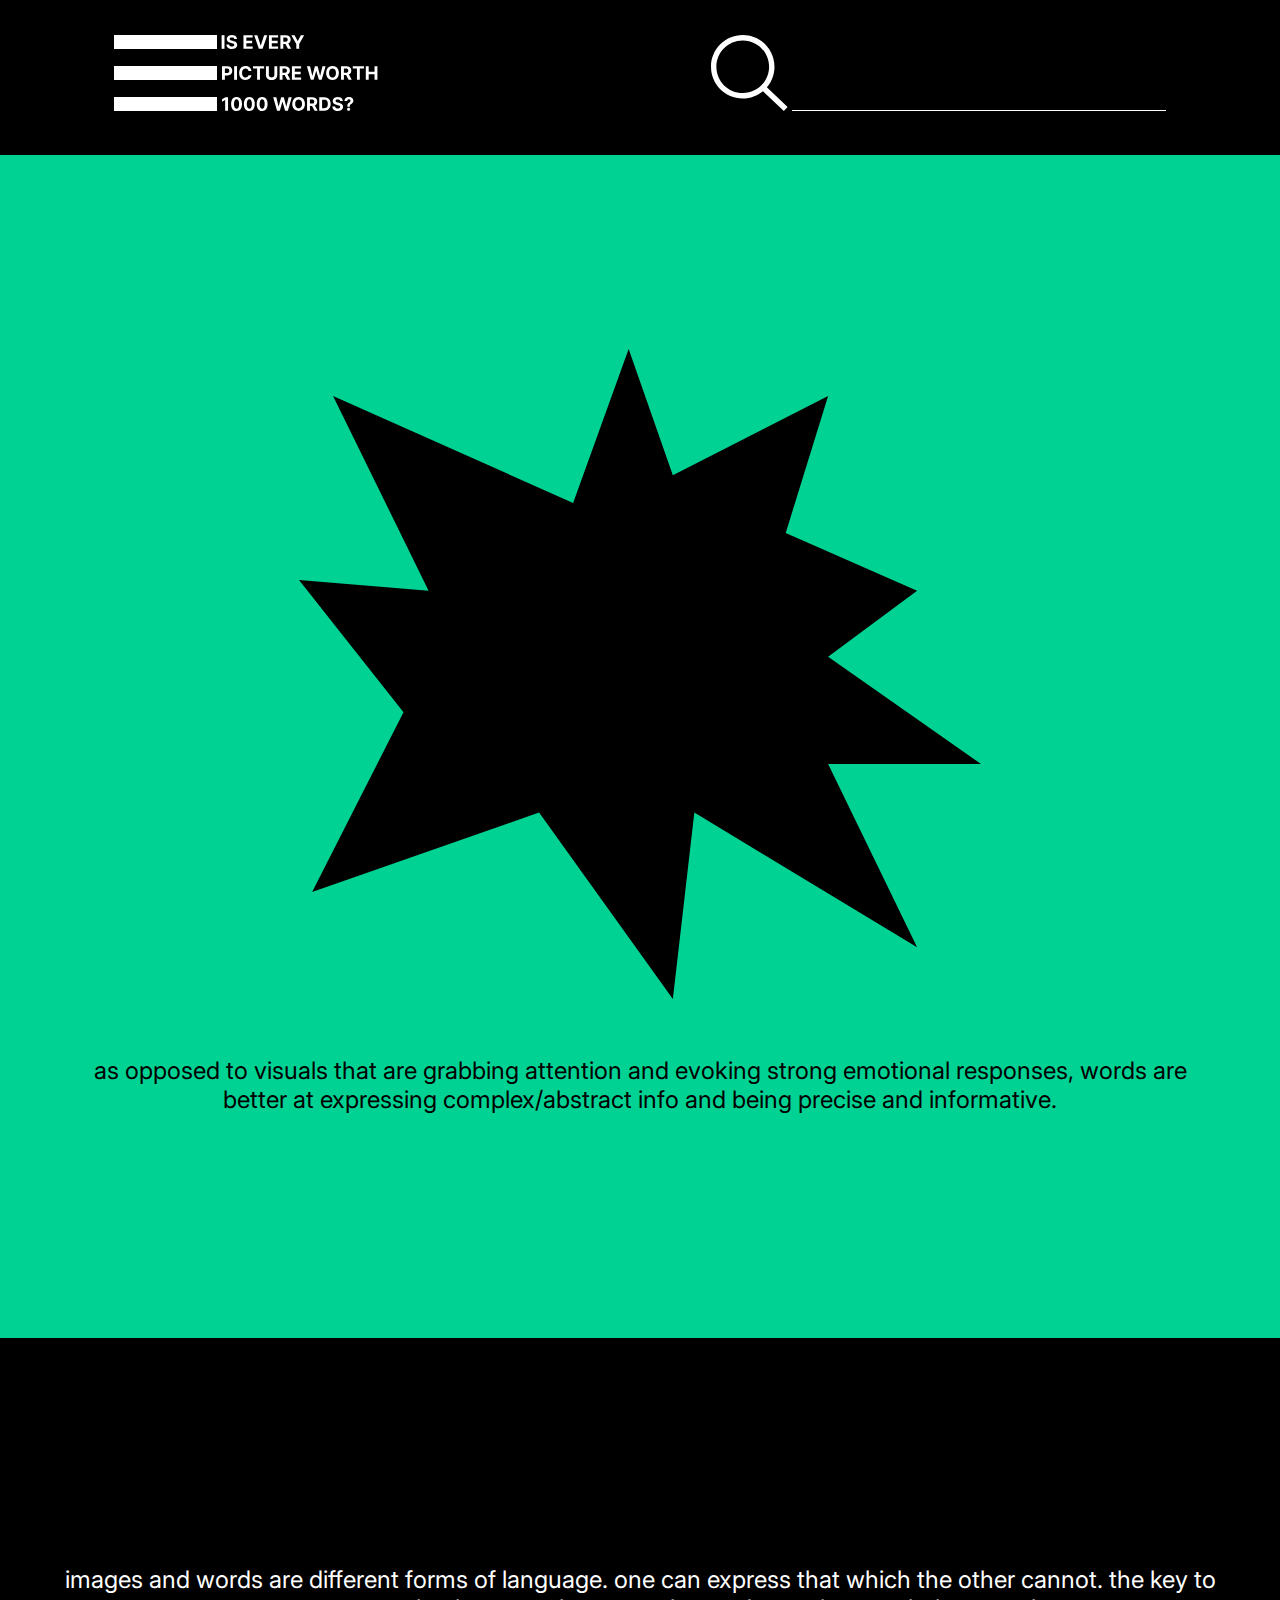
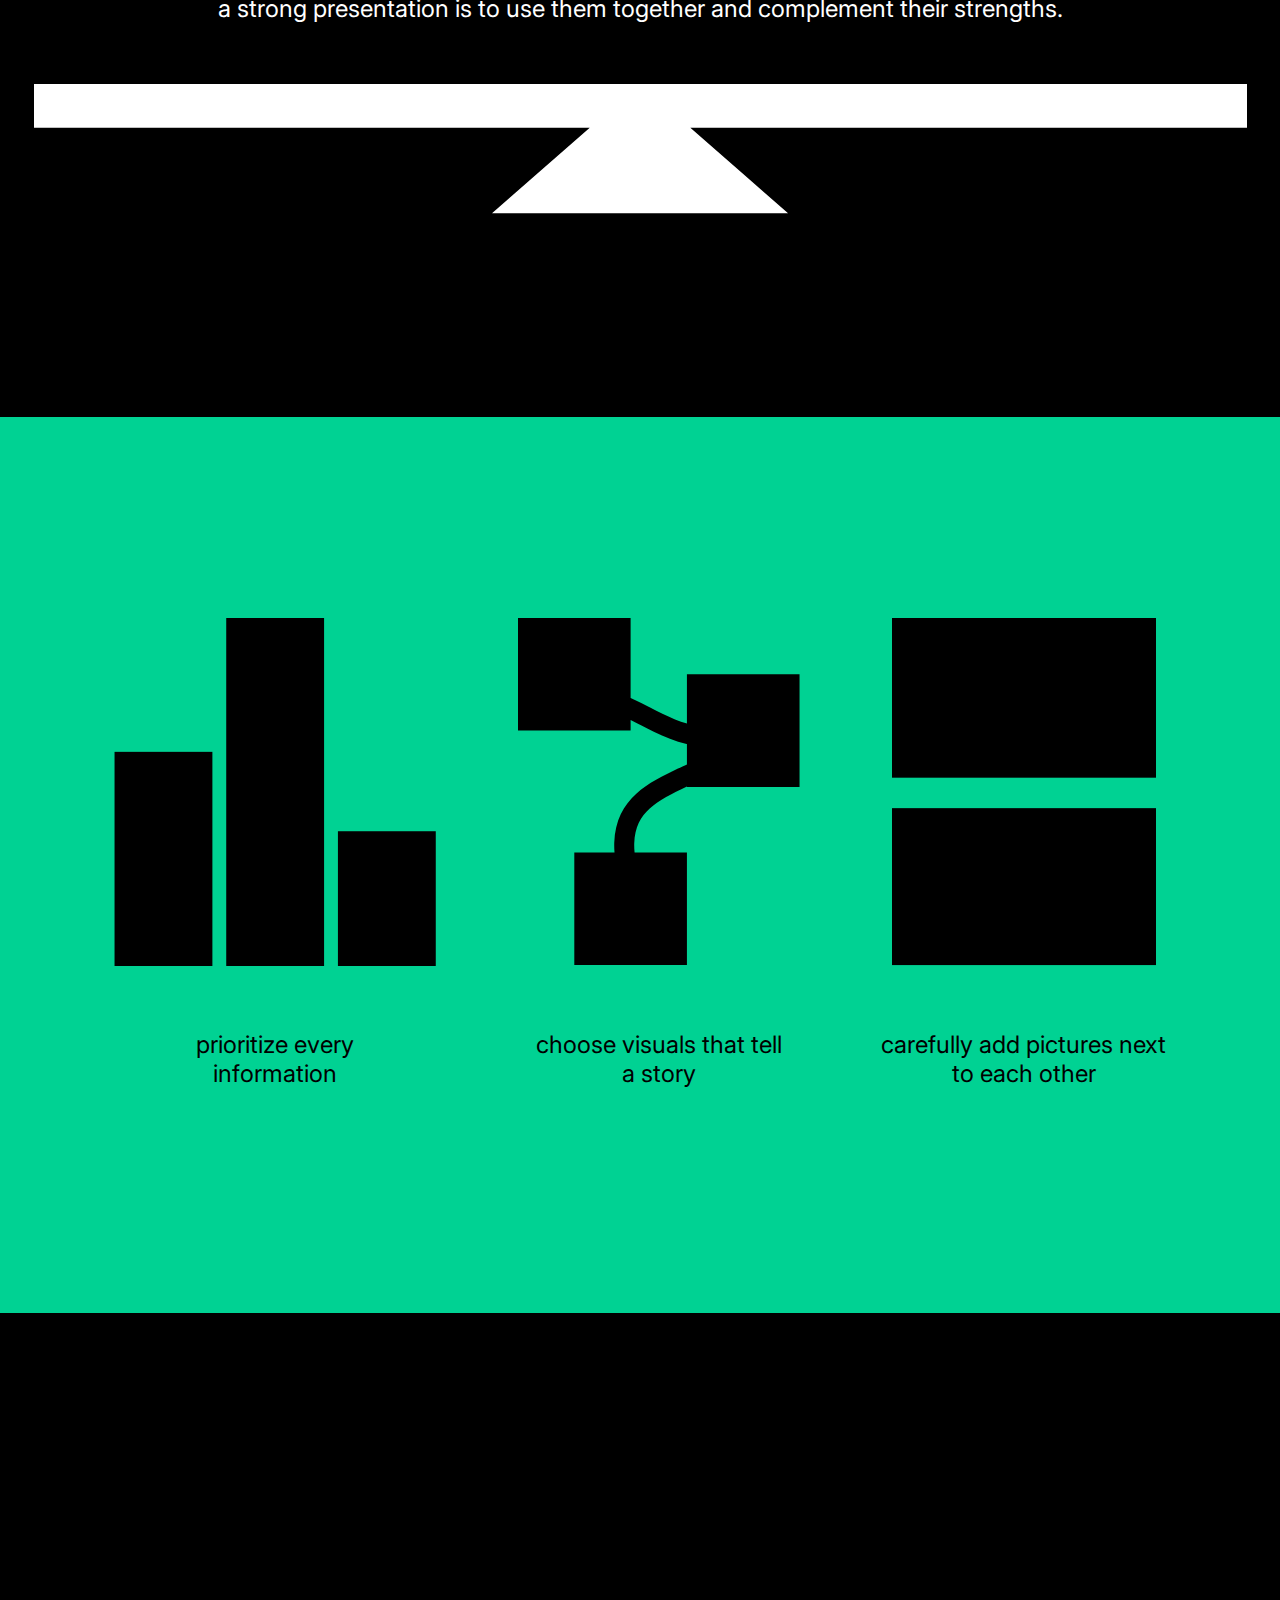
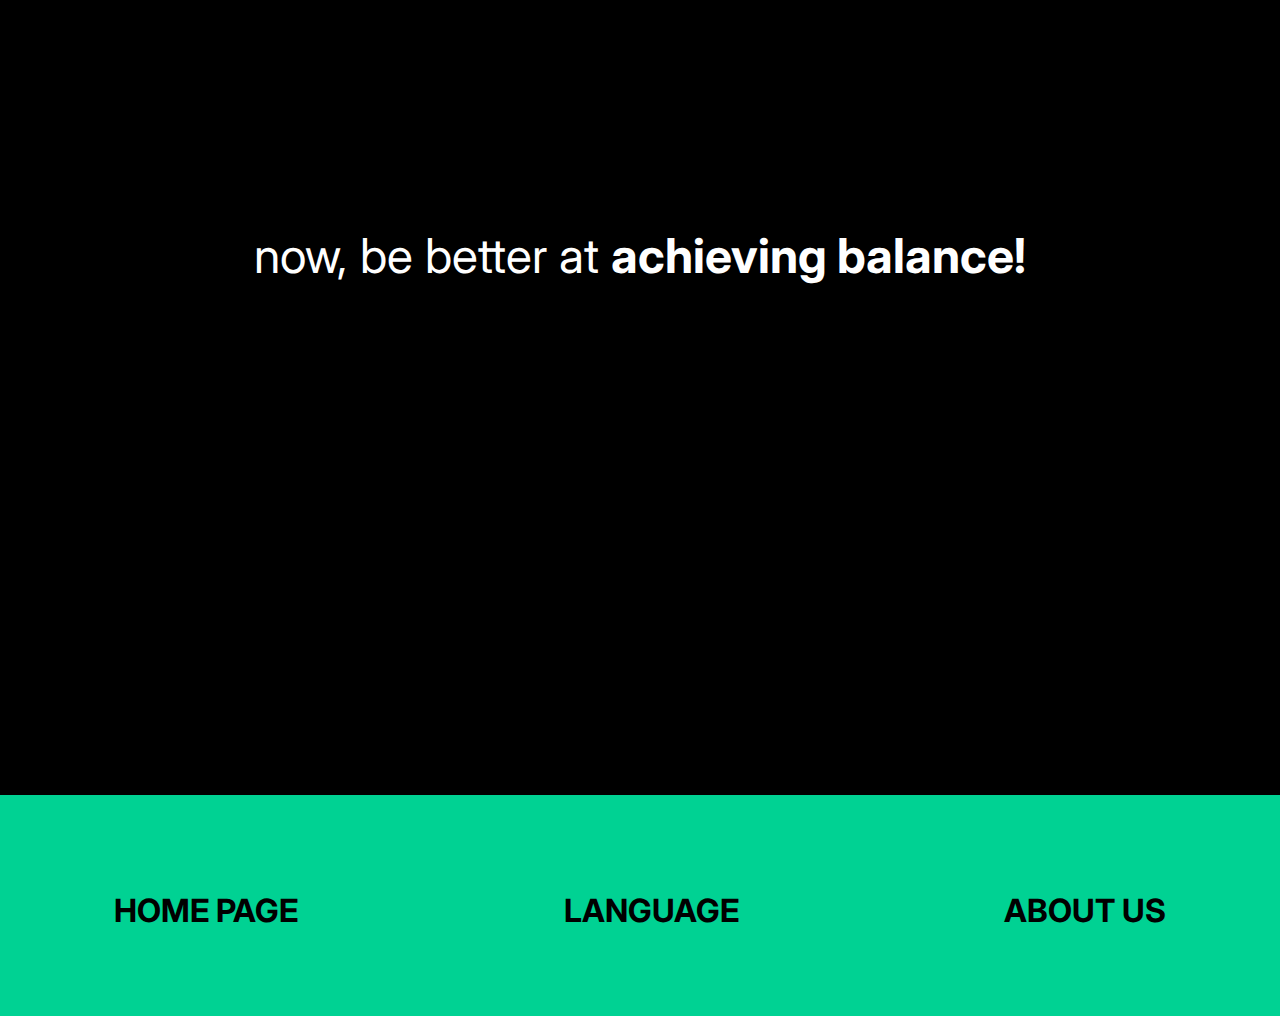
<file: index.html>
<!DOCTYPE html>

<html>
  <head>
    <title>Lena Fedor - website exercise</title>
    <link rel="stylesheet" href="style.css">

    <link rel="preconnect" href="https://fonts.googleapis.com">
    <link rel="preconnect" href="https://fonts.gstatic.com" crossorigin>
    <link href="https://fonts.googleapis.com/css2?family=Inter:wght@100..900&display=swap" rel="stylesheet">
  </head>

  <body>
    <div class="website-header">
      <div class="menu">
        <svg class="menu-icon" width="103" height="76" viewBox="0 0 103 76" fill="none" xmlns="http://www.w3.org/2000/svg">
          <rect width="103" height="14" fill="white"/>
          <rect y="31" width="103" height="14" fill="white"/>
          <rect y="62" width="103" height="14" fill="white"/>            
        </svg>

        <svg class="website-title" width="157" height="76" viewBox="0 0 157 76" fill="none" xmlns="http://www.w3.org/2000/svg">
          <path d="M70.3291 0.186218H73.5548L76.6607 6.05225H76.7937L79.8996 0.186218H83.1253L78.1571 8.99192V13.8071H75.2973V8.99192L70.3291 0.186218Z" fill="white"/>
          <path d="M59.4033 13.8071V0.186218H64.7772C65.8059 0.186218 66.6838 0.370225 67.4109 0.738237C68.1425 1.10182 68.699 1.61836 69.0803 2.28788C69.466 2.95296 69.6589 3.73554 69.6589 4.63562C69.6589 5.54014 69.4638 6.31828 69.0736 6.97007C68.6834 7.61741 68.1181 8.11401 67.3777 8.45985C66.6416 8.8057 65.7504 8.97862 64.704 8.97862H61.1059V6.66413H64.2385C64.7883 6.66413 65.245 6.58875 65.6085 6.438C65.9721 6.28725 66.2426 6.06112 66.4199 5.75961C66.6017 5.45811 66.6926 5.08345 66.6926 4.63562C66.6926 4.18337 66.6017 3.80205 66.4199 3.49168C66.2426 3.18131 65.9699 2.94631 65.6019 2.78669C65.2383 2.62264 64.7794 2.54061 64.2252 2.54061H62.2831V13.8071H59.4033ZM66.7591 7.60855L70.1444 13.8071H66.9653L63.6532 7.60855H66.7591Z" fill="white"/>
          <path d="M47.9355 13.8071V0.186218H57.1137V2.56056H50.8154V5.80617H56.6415V8.18052H50.8154V11.4328H57.1403V13.8071H47.9355Z" fill="white"/>
          <path d="M36.3865 0.186218L39.6787 10.5349H39.8051L43.1039 0.186218H46.2963L41.6008 13.8071H37.8896L33.1875 0.186218H36.3865Z" fill="white"/>
          <path d="M22.458 13.8071V0.186218H31.6362V2.56056H25.3378V5.80617H31.1639V8.18052H25.3378V11.4328H31.6628V13.8071H22.458Z" fill="white"/>
          <path d="M13.2396 4.10356C13.1864 3.56706 12.9581 3.15028 12.5546 2.85321C12.1511 2.55614 11.6035 2.4076 10.9119 2.4076C10.4419 2.4076 10.045 2.47411 9.72136 2.60713C9.39769 2.73571 9.14939 2.91528 8.97647 3.14584C8.80798 3.37641 8.72374 3.63801 8.72374 3.93064C8.71487 4.17451 8.76586 4.38733 8.8767 4.56912C8.99199 4.75091 9.14939 4.90831 9.34891 5.04133C9.54844 5.16991 9.779 5.28298 10.0406 5.38052C10.3022 5.47363 10.5815 5.55344 10.8786 5.61995L12.1024 5.91259C12.6965 6.04561 13.2419 6.22296 13.7385 6.44466C14.2351 6.66635 14.6651 6.93903 15.0287 7.26271C15.3923 7.58638 15.6739 7.9677 15.8734 8.40665C16.0773 8.84561 16.1815 9.34885 16.186 9.91639C16.1815 10.75 15.9687 11.4727 15.5475 12.0846C15.1307 12.692 14.5277 13.1642 13.7385 13.5012C12.9537 13.8337 12.007 14 10.8986 14C9.79895 14 8.84123 13.8315 8.0254 13.4945C7.214 13.1576 6.57995 12.6587 6.12326 11.9981C5.671 11.333 5.43379 10.5105 5.41162 9.53064H8.19832C8.22936 9.98733 8.36016 10.3686 8.59072 10.6746C8.82571 10.9761 9.1383 11.2044 9.52849 11.3596C9.9231 11.5104 10.3687 11.5857 10.8653 11.5857C11.353 11.5857 11.7765 11.5148 12.1356 11.3729C12.4992 11.231 12.7807 11.0337 12.9803 10.781C13.1798 10.5283 13.2796 10.2378 13.2796 9.90974C13.2796 9.6038 13.1887 9.34663 13.0069 9.13824C12.8295 8.92985 12.5679 8.75249 12.2221 8.60618C11.8807 8.45986 11.4617 8.32684 10.9651 8.20713L9.48193 7.83468C8.33355 7.55534 7.42682 7.11861 6.76174 6.52447C6.09666 5.93032 5.76633 5.13001 5.77077 4.12352C5.76633 3.29881 5.98581 2.57831 6.4292 1.962C6.87702 1.34569 7.49111 0.864608 8.27148 0.518765C9.05184 0.172922 9.93862 0 10.9318 0C11.9427 0 12.8251 0.172922 13.5788 0.518765C14.337 0.864608 14.9267 1.34569 15.348 1.962C15.7692 2.57831 15.9864 3.29216 15.9997 4.10356H13.2396Z" fill="white"/>
          <path d="M3.48137 0.186218V13.8071H0.601562V0.186218H3.48137Z" fill="white"/>
          <path d="M144.812 44.8071V31.1862H147.692V36.8062H153.538V31.1862H156.412V44.8071H153.538V39.1805H147.692V44.8071H144.812Z" fill="white"/>
          <path d="M131.784 33.5606V31.1862H142.97V33.5606H138.8V44.8071H135.954V33.5606H131.784Z" fill="white"/>
          <path d="M120.012 44.8071V31.1862H125.386C126.414 31.1862 127.292 31.3702 128.019 31.7382C128.751 32.1018 129.307 32.6184 129.689 33.2879C130.074 33.953 130.267 34.7355 130.267 35.6356C130.267 36.5401 130.072 37.3183 129.682 37.9701C129.292 38.6174 128.727 39.114 127.986 39.4599C127.25 39.8057 126.359 39.9786 125.312 39.9786H121.714V37.6641H124.847C125.397 37.6641 125.853 37.5888 126.217 37.438C126.581 37.2872 126.851 37.0611 127.028 36.7596C127.21 36.4581 127.301 36.0834 127.301 35.6356C127.301 35.1834 127.21 34.8021 127.028 34.4917C126.851 34.1813 126.578 33.9463 126.21 33.7867C125.847 33.6226 125.388 33.5406 124.834 33.5406H122.892V44.8071H120.012ZM127.368 38.6085L130.753 44.8071H127.574L124.262 38.6085H127.368Z" fill="white"/>
          <path d="M117.878 37.9967C117.878 39.482 117.597 40.7457 117.034 41.7876C116.475 42.8296 115.712 43.6255 114.746 44.1753C113.784 44.7207 112.702 44.9933 111.5 44.9933C110.29 44.9933 109.203 44.7184 108.241 44.1686C107.279 43.6188 106.519 42.823 105.96 41.781C105.401 40.739 105.122 39.4776 105.122 37.9967C105.122 36.5113 105.401 35.2477 105.96 34.2057C106.519 33.1637 107.279 32.3701 108.241 31.8247C109.203 31.2749 110.29 31 111.5 31C112.702 31 113.784 31.2749 114.746 31.8247C115.712 32.3701 116.475 33.1637 117.034 34.2057C117.597 35.2477 117.878 36.5113 117.878 37.9967ZM114.959 37.9967C114.959 37.0345 114.815 36.2231 114.526 35.5625C114.243 34.9018 113.841 34.4008 113.323 34.0594C112.804 33.718 112.196 33.5473 111.5 33.5473C110.804 33.5473 110.197 33.718 109.678 34.0594C109.159 34.4008 108.756 34.9018 108.467 35.5625C108.184 36.2231 108.042 37.0345 108.042 37.9967C108.042 38.9588 108.184 39.7702 108.467 40.4309C108.756 41.0915 109.159 41.5926 109.678 41.934C110.197 42.2754 110.804 42.4461 111.5 42.4461C112.196 42.4461 112.804 42.2754 113.323 41.934C113.841 41.5926 114.243 41.0915 114.526 40.4309C114.815 39.7702 114.959 38.9588 114.959 37.9967Z" fill="white"/>
          <path d="M89.7905 44.8071L85.8931 31.1862H89.0389L91.2935 40.6504H91.4066L93.894 31.1862H96.5876L99.0684 40.6703H99.1881L101.443 31.1862H104.589L100.691 44.8071H97.8845L95.2907 35.9017H95.1843L92.5971 44.8071H89.7905Z" fill="white"/>
          <path d="M70.9219 44.8071V31.1862H80.1V33.5606H73.8017V36.8062H79.6278V39.1805H73.8017V42.4328H80.1266V44.8071H70.9219Z" fill="white"/>
          <path d="M58.6313 44.8071V31.1862H64.0052C65.0339 31.1862 65.9118 31.3702 66.6389 31.7382C67.3705 32.1018 67.927 32.6184 68.3083 33.2879C68.6941 33.953 68.8869 34.7355 68.8869 35.6356C68.8869 36.5401 68.6918 37.3183 68.3017 37.9701C67.9115 38.6174 67.3462 39.114 66.6057 39.4599C65.8697 39.8057 64.9785 39.9786 63.9321 39.9786H60.334V37.6641H63.4665C64.0163 37.6641 64.473 37.5888 64.8366 37.438C65.2002 37.2872 65.4706 37.0611 65.648 36.7596C65.8298 36.4581 65.9207 36.0834 65.9207 35.6356C65.9207 35.1834 65.8298 34.8021 65.648 34.4917C65.4706 34.1813 65.1979 33.9463 64.8299 33.7867C64.4663 33.6226 64.0074 33.5406 63.4532 33.5406H61.5112V44.8071H58.6313ZM65.9872 38.6085L69.3724 44.8071H66.1933L62.8812 38.6085H65.9872Z" fill="white"/>
          <path d="M53.3821 31.1862H56.2619V40.0318C56.2619 41.025 56.0246 41.8941 55.5502 42.6389C55.0802 43.3838 54.4218 43.9647 53.5749 44.3815C52.7281 44.7938 51.7415 45 50.6153 45C49.4847 45 48.4959 44.7938 47.649 44.3815C46.8022 43.9647 46.1437 43.3838 45.6737 42.6389C45.2037 41.8941 44.9688 41.025 44.9688 40.0318V31.1862H47.8486V39.7857C47.8486 40.3045 47.9616 40.7656 48.1878 41.1691C48.4183 41.5726 48.742 41.8896 49.1588 42.1202C49.5756 42.3507 50.0611 42.466 50.6153 42.466C51.174 42.466 51.6595 42.3507 52.0718 42.1202C52.4886 41.8896 52.8101 41.5726 53.0362 41.1691C53.2668 40.7656 53.3821 40.3045 53.3821 39.7857V31.1862Z" fill="white"/>
          <path d="M31.9395 33.5606V31.1862H43.1262V33.5606H38.9561V44.8071H36.1095V33.5606H31.9395Z" fill="white"/>
          <path d="M30.3932 35.9549H27.4802C27.427 35.578 27.3183 35.2432 27.1543 34.9506C26.9902 34.6535 26.7796 34.4008 26.5224 34.1924C26.2653 33.984 25.9682 33.8244 25.6312 33.7135C25.2987 33.6027 24.9373 33.5473 24.5471 33.5473C23.8422 33.5473 23.2281 33.7224 22.7049 34.0727C22.1817 34.4185 21.776 34.924 21.4878 35.5891C21.1996 36.2497 21.0555 37.0523 21.0555 37.9967C21.0555 38.9677 21.1996 39.7835 21.4878 40.4442C21.7804 41.1048 22.1883 41.6036 22.7115 41.9406C23.2347 42.2776 23.8399 42.4461 24.5272 42.4461C24.9129 42.4461 25.2699 42.3951 25.598 42.2931C25.9305 42.1911 26.2254 42.0426 26.4825 41.8475C26.7397 41.648 26.9525 41.4063 27.121 41.1226C27.2939 40.8388 27.4137 40.5151 27.4802 40.1515L30.3932 40.1648C30.3178 40.79 30.1294 41.393 29.8279 41.9739C29.5308 42.5503 29.1296 43.0668 28.6241 43.5235C28.1231 43.9758 27.5245 44.3349 26.8284 44.6009C26.1367 44.8625 25.3541 44.9933 24.4806 44.9933C23.2658 44.9933 22.1794 44.7184 21.2217 44.1686C20.2684 43.6188 19.5147 42.823 18.9604 41.781C18.4106 40.739 18.1357 39.4776 18.1357 37.9967C18.1357 36.5113 18.4151 35.2477 18.9737 34.2057C19.5324 33.1637 20.2906 32.3701 21.2483 31.8247C22.2061 31.2749 23.2835 31 24.4806 31C25.2699 31 26.0015 31.1108 26.6754 31.3325C27.3538 31.5542 27.9546 31.8779 28.4778 32.3036C29.001 32.7248 29.4266 33.2413 29.7547 33.8532C30.0873 34.4651 30.3001 35.1656 30.3932 35.9549Z" fill="white"/>
          <path d="M16.0058 31.1862V44.8071H13.126V31.1862H16.0058Z" fill="white"/>
          <path d="M1 44.8071V31.1862H6.37387C7.40697 31.1862 8.28709 31.3835 9.01425 31.7781C9.74141 32.1683 10.2956 32.7115 10.677 33.4076C11.0627 34.0993 11.2556 34.8974 11.2556 35.8019C11.2556 36.7064 11.0605 37.5045 10.6703 38.1962C10.2801 38.8879 9.71481 39.4266 8.97435 39.8123C8.23832 40.1981 7.34711 40.391 6.30071 40.391H2.87553V38.0831H5.83515C6.38939 38.0831 6.84608 37.9878 7.20523 37.7971C7.5688 37.6021 7.83927 37.3338 8.01663 36.9924C8.19842 36.6466 8.28931 36.2497 8.28931 35.8019C8.28931 35.3496 8.19842 34.955 8.01663 34.618C7.83927 34.2766 7.5688 34.0128 7.20523 33.8266C6.84165 33.6359 6.38052 33.5406 5.82185 33.5406H3.87981V44.8071H1Z" fill="white"/>
          <path d="M126.318 71.6502V71.4257C126.323 70.6557 126.391 70.0418 126.523 69.5842C126.66 69.1265 126.858 68.7569 127.117 68.4752C127.377 68.1936 127.689 67.9384 128.054 67.7096C128.327 67.5336 128.572 67.3509 128.787 67.1617C129.003 66.9725 129.174 66.7635 129.302 66.5347C129.43 66.3014 129.493 66.0418 129.493 65.7558C129.493 65.4521 129.421 65.1859 129.276 64.9571C129.13 64.7283 128.935 64.5523 128.688 64.429C128.446 64.3058 128.178 64.2442 127.883 64.2442C127.597 64.2442 127.326 64.308 127.071 64.4356C126.816 64.5589 126.607 64.7437 126.444 64.9901C126.281 65.2321 126.193 65.5336 126.18 65.8944H123.487C123.509 65.0143 123.72 64.2882 124.12 63.7162C124.521 63.1397 125.051 62.7107 125.711 62.429C126.371 62.143 127.1 62 127.896 62C128.772 62 129.546 62.1452 130.219 62.4356C130.893 62.7217 131.421 63.1375 131.804 63.6832C132.186 64.2288 132.378 64.8867 132.378 65.6568C132.378 66.1716 132.292 66.6293 132.12 67.0297C131.953 67.4257 131.718 67.7778 131.414 68.0858C131.111 68.3894 130.752 68.6645 130.338 68.9109C129.991 69.1177 129.705 69.3333 129.48 69.5578C129.26 69.7822 129.095 70.0418 128.985 70.3366C128.88 70.6315 128.825 70.9945 128.82 71.4257V71.6502H126.318ZM127.625 75.8746C127.185 75.8746 126.809 75.7206 126.497 75.4125C126.189 75.1001 126.037 74.7261 126.041 74.2904C126.037 73.8592 126.189 73.4895 126.497 73.1815C126.809 72.8735 127.185 72.7195 127.625 72.7195C128.043 72.7195 128.411 72.8735 128.728 73.1815C129.045 73.4895 129.205 73.8592 129.21 74.2904C129.205 74.5809 129.128 74.8471 128.979 75.0891C128.833 75.3267 128.642 75.5182 128.404 75.6634C128.167 75.8042 127.907 75.8746 127.625 75.8746Z" fill="white"/>
          <path d="M119.109 66.0726C119.056 65.5402 118.829 65.1265 118.429 64.8317C118.029 64.5369 117.485 64.3894 116.799 64.3894C116.332 64.3894 115.938 64.4554 115.617 64.5875C115.296 64.7151 115.049 64.8933 114.878 65.1221C114.711 65.3509 114.627 65.6106 114.627 65.901C114.618 66.143 114.669 66.3542 114.779 66.5347C114.893 66.7151 115.049 66.8713 115.247 67.0033C115.445 67.1309 115.674 67.2431 115.934 67.3399C116.194 67.4323 116.471 67.5116 116.766 67.5776L117.98 67.868C118.57 68 119.111 68.176 119.604 68.396C120.097 68.6161 120.524 68.8867 120.884 69.2079C121.245 69.5292 121.525 69.9076 121.723 70.3432C121.925 70.7789 122.029 71.2783 122.033 71.8416C122.029 72.6689 121.817 73.3861 121.399 73.9934C120.986 74.5963 120.387 75.0649 119.604 75.3993C118.825 75.7294 117.885 75.8944 116.785 75.8944C115.694 75.8944 114.744 75.7272 113.934 75.3927C113.129 75.0583 112.499 74.5633 112.046 73.9076C111.597 73.2475 111.362 72.4312 111.34 71.4587H114.106C114.136 71.912 114.266 72.2904 114.495 72.5941C114.728 72.8933 115.038 73.1199 115.426 73.2739C115.817 73.4235 116.26 73.4984 116.752 73.4984C117.236 73.4984 117.657 73.4279 118.013 73.2871C118.374 73.1463 118.653 72.9505 118.851 72.6997C119.049 72.4488 119.148 72.1606 119.148 71.835C119.148 71.5314 119.058 71.2761 118.878 71.0693C118.702 70.8625 118.442 70.6865 118.099 70.5413C117.76 70.396 117.344 70.264 116.851 70.1452L115.379 69.7756C114.24 69.4984 113.34 69.0649 112.68 68.4752C112.02 67.8856 111.692 67.0913 111.696 66.0924C111.692 65.2739 111.91 64.5589 112.35 63.9472C112.794 63.3355 113.404 62.8581 114.178 62.5149C114.953 62.1716 115.833 62 116.818 62C117.822 62 118.697 62.1716 119.445 62.5149C120.198 62.8581 120.783 63.3355 121.201 63.9472C121.619 64.5589 121.835 65.2673 121.848 66.0726H119.109Z" fill="white"/>
          <path d="M103.045 75.703H98.2524V62.1848H103.084C104.444 62.1848 105.614 62.4554 106.596 62.9967C107.577 63.5335 108.332 64.3058 108.86 65.3135C109.392 66.3212 109.658 67.5269 109.658 68.9307C109.658 70.3388 109.392 71.549 108.86 72.5611C108.332 73.5732 107.573 74.3498 106.582 74.8911C105.597 75.4323 104.417 75.703 103.045 75.703ZM101.111 73.2541H102.926C103.771 73.2541 104.481 73.1045 105.058 72.8053C105.639 72.5016 106.074 72.033 106.365 71.3993C106.659 70.7613 106.807 69.9384 106.807 68.9307C106.807 67.9318 106.659 67.1155 106.365 66.4818C106.074 65.8482 105.641 65.3817 105.064 65.0825C104.488 64.7833 103.777 64.6337 102.932 64.6337H101.111V73.2541Z" fill="white"/>
          <path d="M86.0547 75.703V62.1848H91.388C92.4089 62.1848 93.2802 62.3674 94.0019 62.7327C94.728 63.0935 95.2802 63.6062 95.6586 64.2706C96.0415 64.9307 96.2329 65.7074 96.2329 66.6007C96.2329 67.4983 96.0393 68.2706 95.652 68.9175C95.2648 69.56 94.7038 70.0528 93.9689 70.396C93.2384 70.7393 92.3539 70.9109 91.3154 70.9109H87.7445V68.6139H90.8534C91.399 68.6139 91.8523 68.539 92.2131 68.3894C92.5739 68.2398 92.8424 68.0154 93.0184 67.7162C93.1988 67.4169 93.289 67.0451 93.289 66.6007C93.289 66.1518 93.1988 65.7734 93.0184 65.4653C92.8424 65.1573 92.5717 64.9241 92.2065 64.7657C91.8457 64.6029 91.3902 64.5214 90.8402 64.5214H88.9128V75.703H86.0547ZM93.355 69.5512L96.7148 75.703H93.5596L90.2725 69.5512H93.355Z" fill="white"/>
          <path d="M83.9374 68.9439C83.9374 70.418 83.658 71.6722 83.0991 72.7063C82.5447 73.7404 81.7878 74.5303 80.8285 75.0759C79.8736 75.6172 78.7999 75.8878 77.6074 75.8878C76.4061 75.8878 75.3279 75.615 74.3731 75.0693C73.4182 74.5237 72.6635 73.7338 72.109 72.6997C71.5546 71.6656 71.2773 70.4136 71.2773 68.9439C71.2773 67.4697 71.5546 66.2156 72.109 65.1815C72.6635 64.1474 73.4182 63.3597 74.3731 62.8185C75.3279 62.2728 76.4061 62 77.6074 62C78.7999 62 79.8736 62.2728 80.8285 62.8185C81.7878 63.3597 82.5447 64.1474 83.0991 65.1815C83.658 66.2156 83.9374 67.4697 83.9374 68.9439ZM81.0397 68.9439C81.0397 67.989 80.8967 67.1837 80.6107 66.5281C80.3291 65.8724 79.9308 65.3751 79.416 65.0363C78.9011 64.6975 78.2982 64.5281 77.6074 64.5281C76.9165 64.5281 76.3136 64.6975 75.7988 65.0363C75.2839 65.3751 74.8835 65.8724 74.5975 66.5281C74.3158 67.1837 74.175 67.989 74.175 68.9439C74.175 69.8988 74.3158 70.7041 74.5975 71.3597C74.8835 72.0154 75.2839 72.5127 75.7988 72.8515C76.3136 73.1903 76.9165 73.3597 77.6074 73.3597C78.2982 73.3597 78.9011 73.1903 79.416 72.8515C79.9308 72.5127 80.3291 72.0154 80.6107 71.3597C80.8967 70.7041 81.0397 69.8988 81.0397 68.9439Z" fill="white"/>
          <path d="M56.0609 75.703L52.1929 62.1848H55.315L57.5526 71.5776H57.6648L60.1335 62.1848H62.8067L65.2688 71.5974H65.3876L67.6252 62.1848H70.7473L66.8793 75.703H64.0939L61.5196 66.8647H61.414L58.8463 75.703H56.0609Z" fill="white"/>
          <path d="M41.1405 76C40.0051 75.9956 39.0282 75.7162 38.2098 75.1617C37.3957 74.6073 36.7686 73.8042 36.3286 72.7525C35.8929 71.7008 35.6773 70.4356 35.6817 68.9571C35.6817 67.4829 35.8995 66.2266 36.3352 65.1881C36.7752 64.1496 37.4023 63.3597 38.2164 62.8185C39.0348 62.2728 40.0095 62 41.1405 62C42.2714 62 43.2439 62.2728 44.0579 62.8185C44.8764 63.3641 45.5057 64.1562 45.9457 65.1947C46.3858 66.2288 46.6036 67.4829 46.5992 68.9571C46.5992 70.44 46.3792 71.7074 45.9391 72.7591C45.5035 73.8108 44.8786 74.6139 44.0645 75.1683C43.2505 75.7228 42.2758 76 41.1405 76ZM41.1405 73.6304C41.9149 73.6304 42.5332 73.2409 42.9952 72.462C43.4573 71.6832 43.6861 70.5149 43.6817 68.9571C43.6817 67.9318 43.5761 67.0781 43.3649 66.396C43.1581 65.714 42.8632 65.2013 42.4804 64.8581C42.1019 64.5149 41.6553 64.3432 41.1405 64.3432C40.3704 64.3432 39.7543 64.7283 39.2923 65.4983C38.8302 66.2684 38.597 67.4213 38.5926 68.9571C38.5926 69.9956 38.696 70.8625 38.9028 71.5578C39.114 72.2486 39.4111 72.7679 39.7939 73.1155C40.1768 73.4587 40.6256 73.6304 41.1405 73.6304Z" fill="white"/>
          <path d="M28.3431 76C27.2078 75.9956 26.2309 75.7162 25.4124 75.1617C24.5983 74.6073 23.9713 73.8042 23.5312 72.7525C23.0956 71.7008 22.8799 70.4356 22.8843 68.9571C22.8843 67.4829 23.1022 66.2266 23.5378 65.1881C23.9779 64.1496 24.6049 63.3597 25.419 62.8185C26.2375 62.2728 27.2122 62 28.3431 62C29.474 62 30.4465 62.2728 31.2606 62.8185C32.0791 63.3641 32.7083 64.1562 33.1484 65.1947C33.5884 66.2288 33.8062 67.4829 33.8018 68.9571C33.8018 70.44 33.5818 71.7074 33.1418 72.7591C32.7061 73.8108 32.0813 74.6139 31.2672 75.1683C30.4531 75.7228 29.4784 76 28.3431 76ZM28.3431 73.6304C29.1176 73.6304 29.7358 73.2409 30.1979 72.462C30.6599 71.6832 30.8887 70.5149 30.8843 68.9571C30.8843 67.9318 30.7787 67.0781 30.5675 66.396C30.3607 65.714 30.0659 65.2013 29.683 64.8581C29.3046 64.5149 28.8579 64.3432 28.3431 64.3432C27.573 64.3432 26.957 64.7283 26.4949 65.4983C26.0329 66.2684 25.7996 67.4213 25.7952 68.9571C25.7952 69.9956 25.8986 70.8625 26.1055 71.5578C26.3167 72.2486 26.6137 72.7679 26.9966 73.1155C27.3794 73.4587 27.8282 73.6304 28.3431 73.6304Z" fill="white"/>
          <path d="M15.5462 76C14.4109 75.9956 13.434 75.7162 12.6155 75.1617C11.8014 74.6073 11.1744 73.8042 10.7343 72.7525C10.2987 71.7008 10.0831 70.4356 10.0875 68.9571C10.0875 67.4829 10.3053 66.2266 10.7409 65.1881C11.181 64.1496 11.808 63.3597 12.6221 62.8185C13.4406 62.2728 14.4153 62 15.5462 62C16.6771 62 17.6496 62.2728 18.4637 62.8185C19.2822 63.3641 19.9114 64.1562 20.3515 65.1947C20.7915 66.2288 21.0094 67.4829 21.005 68.9571C21.005 70.44 20.7849 71.7074 20.3449 72.7591C19.9093 73.8108 19.2844 74.6139 18.4703 75.1683C17.6562 75.7228 16.6815 76 15.5462 76ZM15.5462 73.6304C16.3207 73.6304 16.939 73.2409 17.401 72.462C17.863 71.6832 18.0919 70.5149 18.0875 68.9571C18.0875 67.9318 17.9819 67.0781 17.7706 66.396C17.5638 65.714 17.269 65.2013 16.8861 64.8581C16.5077 64.5149 16.0611 64.3432 15.5462 64.3432C14.7761 64.3432 14.1601 64.7283 13.698 65.4983C13.236 66.2684 13.0028 67.4213 12.9984 68.9571C12.9984 69.9956 13.1018 70.8625 13.3086 71.5578C13.5198 72.2486 13.8168 72.7679 14.1997 73.1155C14.5825 73.4587 15.0314 73.6304 15.5462 73.6304Z" fill="white"/>
          <path d="M7.033 62.1848V75.703H4.17492V64.8977H4.09571L1 66.8383V64.3036L4.34653 62.1848H7.033Z" fill="white"/>
        </svg>
      </div>

      <div class="search">
        <svg class="magnifying-glass-icon" width="77" height="76" viewBox="0 0 77 76" fill="none" xmlns="http://www.w3.org/2000/svg">
            <path fill-rule="evenodd" clip-rule="evenodd" d="M55.86 52.3589C60.6063 46.8121 63.4728 39.609 63.4728 31.7364C63.4728 14.2089 49.2639 0 31.7364 0C14.2089 0 0 14.2089 0 31.7364C0 49.2639 14.2089 63.4728 31.7364 63.4728C39.4137 63.4728 46.4543 60.7467 51.943 56.2098L72.8297 76L76.6054 72.0151L55.86 52.3589ZM31.7364 58.086C17.1839 58.086 5.38676 46.2889 5.38676 31.7364C5.38676 17.1839 17.1839 5.38676 31.7364 5.38676C46.2889 5.38676 58.086 17.1839 58.086 31.7364C58.086 46.2889 46.2889 58.086 31.7364 58.086Z" fill="white"/>
        </svg>
          
        <svg class="searchbar-line" width="374" height="1" viewBox="0 0 374 1" fill="none" xmlns="http://www.w3.org/2000/svg">
            <line y1="0.5" x2="374" y2="0.5" stroke="white"/>
        </svg>
      </div>
    </div>

    <div class="website-part-one">
      <svg class="shape-one" width="682" height="650" viewBox="0 0 682 650" fill="none" xmlns="http://www.w3.org/2000/svg">
        <path d="M329.653 0L274.114 153.932L34.0403 46.901L129.592 241.721L0 230.897L104.51 363.182L13.1384 542.969L240.074 463.599L373.846 650L395.345 463.599L618.1 598.289L529.117 414.894H682L529.117 307.863L618.1 241.721L486.716 183.996L529.117 46.901L373.846 126.272L329.653 0Z" fill="black"/>
      </svg>

      <p class="text-part-one">as opposed to visuals that are grabbing attention and evoking strong emotional responses, words are<br>better at expressing complex/abstract info and being precise and informative.</p>
    </div>

    <div class="website-part-two">
      <p class="text-part-two">images and words are different forms of language. one can express that which the other cannot. the key to<br>a strong presentation is to use them together and complement their strengths.</p>

      <svg class="shape-two" width="1213" height="130" viewBox="0 0 1213 130" fill="none" xmlns="http://www.w3.org/2000/svg">
        <path fill-rule="evenodd" clip-rule="evenodd" d="M606.043 0H0V43.8735H555.749L458.009 129.137H754.077L656.337 43.8735H1213V0H606.043Z" fill="white"/>
        </svg>        
    </div>

    <div class="website-part-three">
      <div class="rule">
        <svg class="prioritize-icon" width="322" height="348" viewBox="0 0 322 348" fill="none" xmlns="http://www.w3.org/2000/svg">
          <rect x="112.231" width="97.8462" height="348" fill="black"/>
          <rect x="0.538574" y="133.846" width="97.8462" height="214.154" fill="black"/>
          <rect x="223.923" y="213.231" width="97.8462" height="134.769" fill="black"/>
        </svg>

        <p class="text-part-three">prioritize every<br>information</p> 
      </div>

      <div class="rule">
        <svg class="story-icon" width="282" height="348" viewBox="0 0 282 348" fill="none" xmlns="http://www.w3.org/2000/svg">
          <path fill-rule="evenodd" clip-rule="evenodd" d="M112.615 0H0V112.615H112.615V102.044C115.512 103.476 118.448 104.971 121.454 106.507L122.535 107.06C127.002 109.344 131.623 111.707 136.292 113.955C146.37 118.807 157.178 123.379 168.556 125.96C168.672 125.986 168.795 126.015 168.923 126.047V146.591C168.598 146.73 168.27 146.871 167.939 147.013L167.935 147.015L167.934 147.016C165.686 147.98 163.346 148.983 161.489 149.88C160.984 150.123 160.477 150.368 159.97 150.612C145.431 157.625 130.057 165.041 118.286 175.719C105.491 187.327 97.0011 202.658 96.2547 224.676C96.1588 227.503 96.2134 230.865 96.5112 234.462H56.3077V347.077H168.923V234.462H116.6C116.241 231.137 116.155 227.943 116.243 225.354C116.797 209.003 122.734 198.688 131.724 190.532C141.07 182.053 153.73 175.837 168.923 168.499V168.923H281.538V56.3077H168.923V105.427C161.064 103.23 153.15 99.8743 144.969 95.9352C140.525 93.7956 136.11 91.5383 131.6 89.2324L130.556 88.6986C125.728 86.2306 120.788 83.7174 115.838 81.3905C114.78 80.8931 113.703 80.3997 112.615 79.9101V0Z" fill="black"/>
        </svg>

        <p class="text-part-three">choose visuals that tell<br>a story</p>
      </div>

      <div class="rule">
        <svg class="pictures-icon" width="264" height="348" viewBox="0 0 264 348" fill="none" xmlns="http://www.w3.org/2000/svg">
          <rect width="264" height="159.692" fill="black"/>
          <rect y="190.154" width="264" height="156.923" fill="black"/>
        </svg>
          
        <p class="text-part-three">carefully add pictures next<br>to each other</p>
      </div>
    </div>

    <div class="website-part-four">
      <p class="text-part-four">now, be better at <b>achieving balance!</b></p>
    </div>

    <div class="website-footer">
      <p class="footer-text"><b>HOME PAGE</b></p>
      <p class="footer-text"><b>LANGUAGE</b></p>
      <p class="footer-text"><b>ABOUT US</b></p>
    </div>


  </body>

</html>
</file>
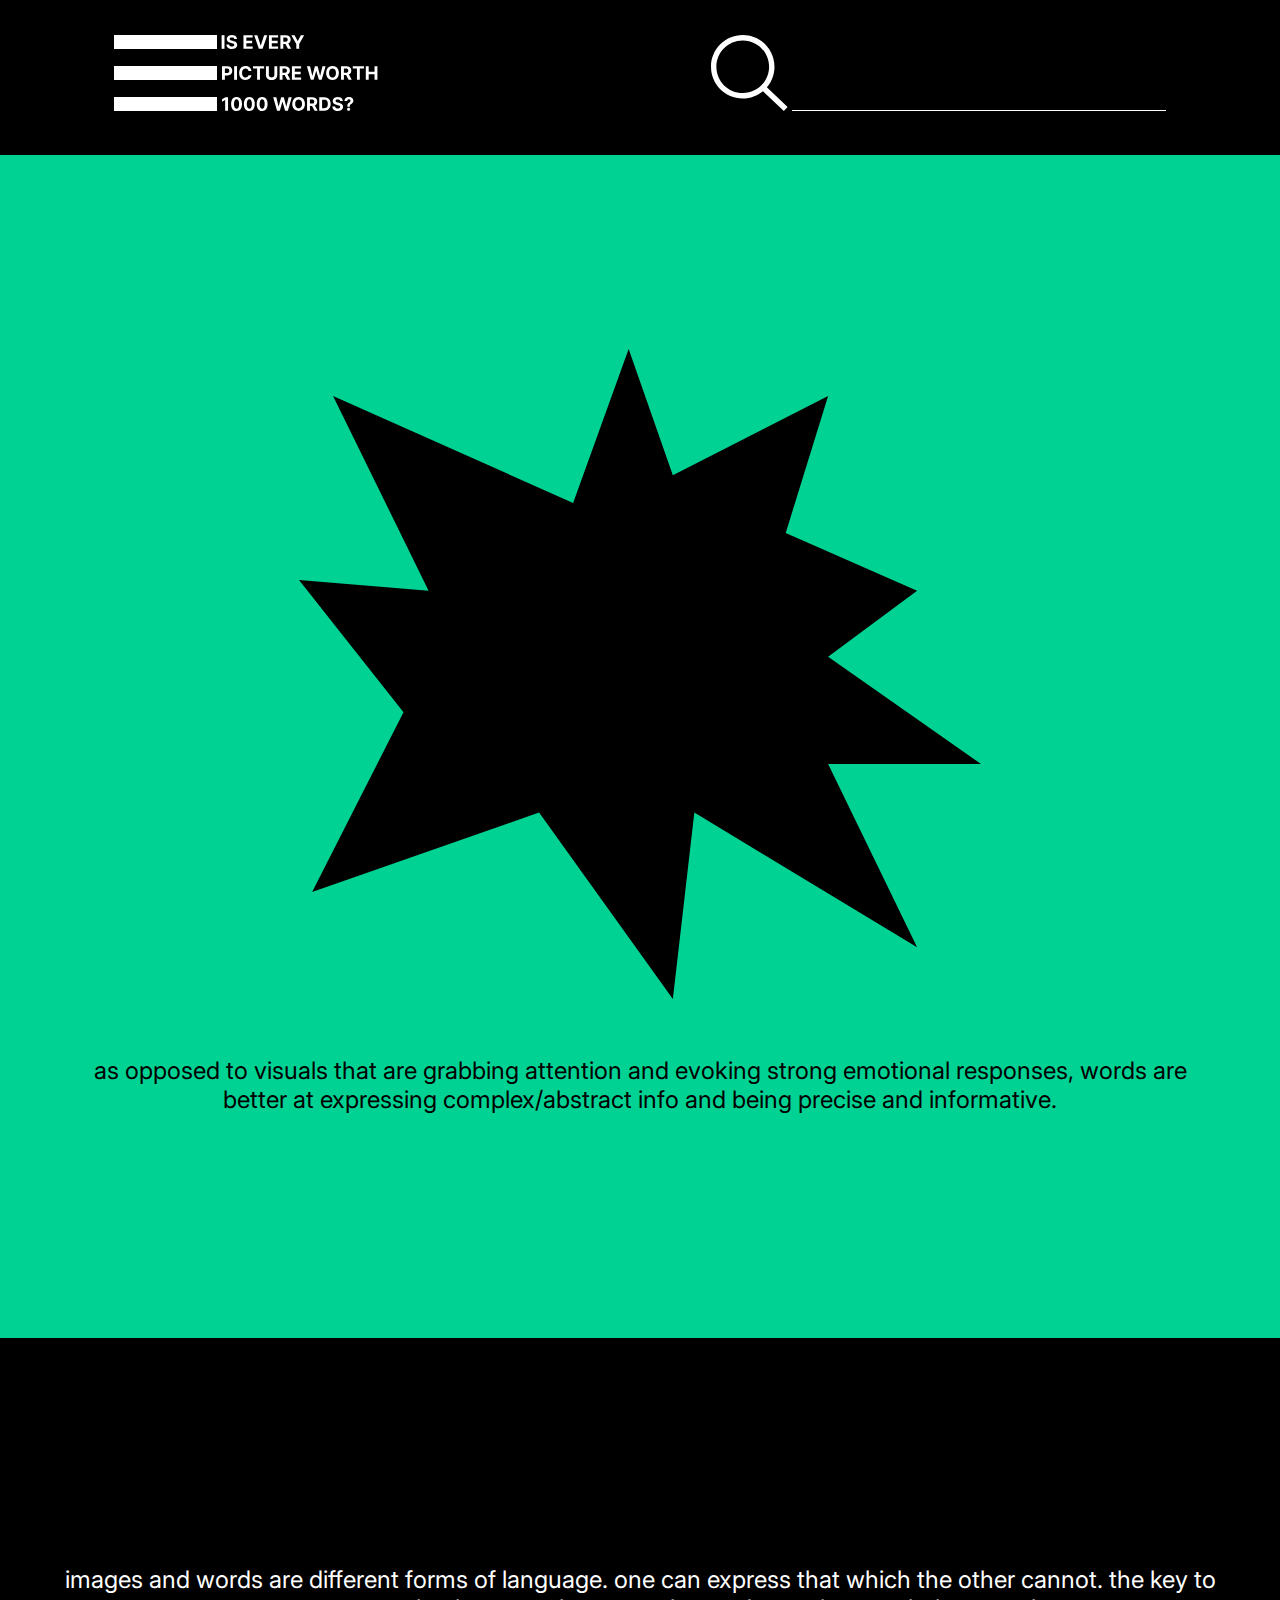
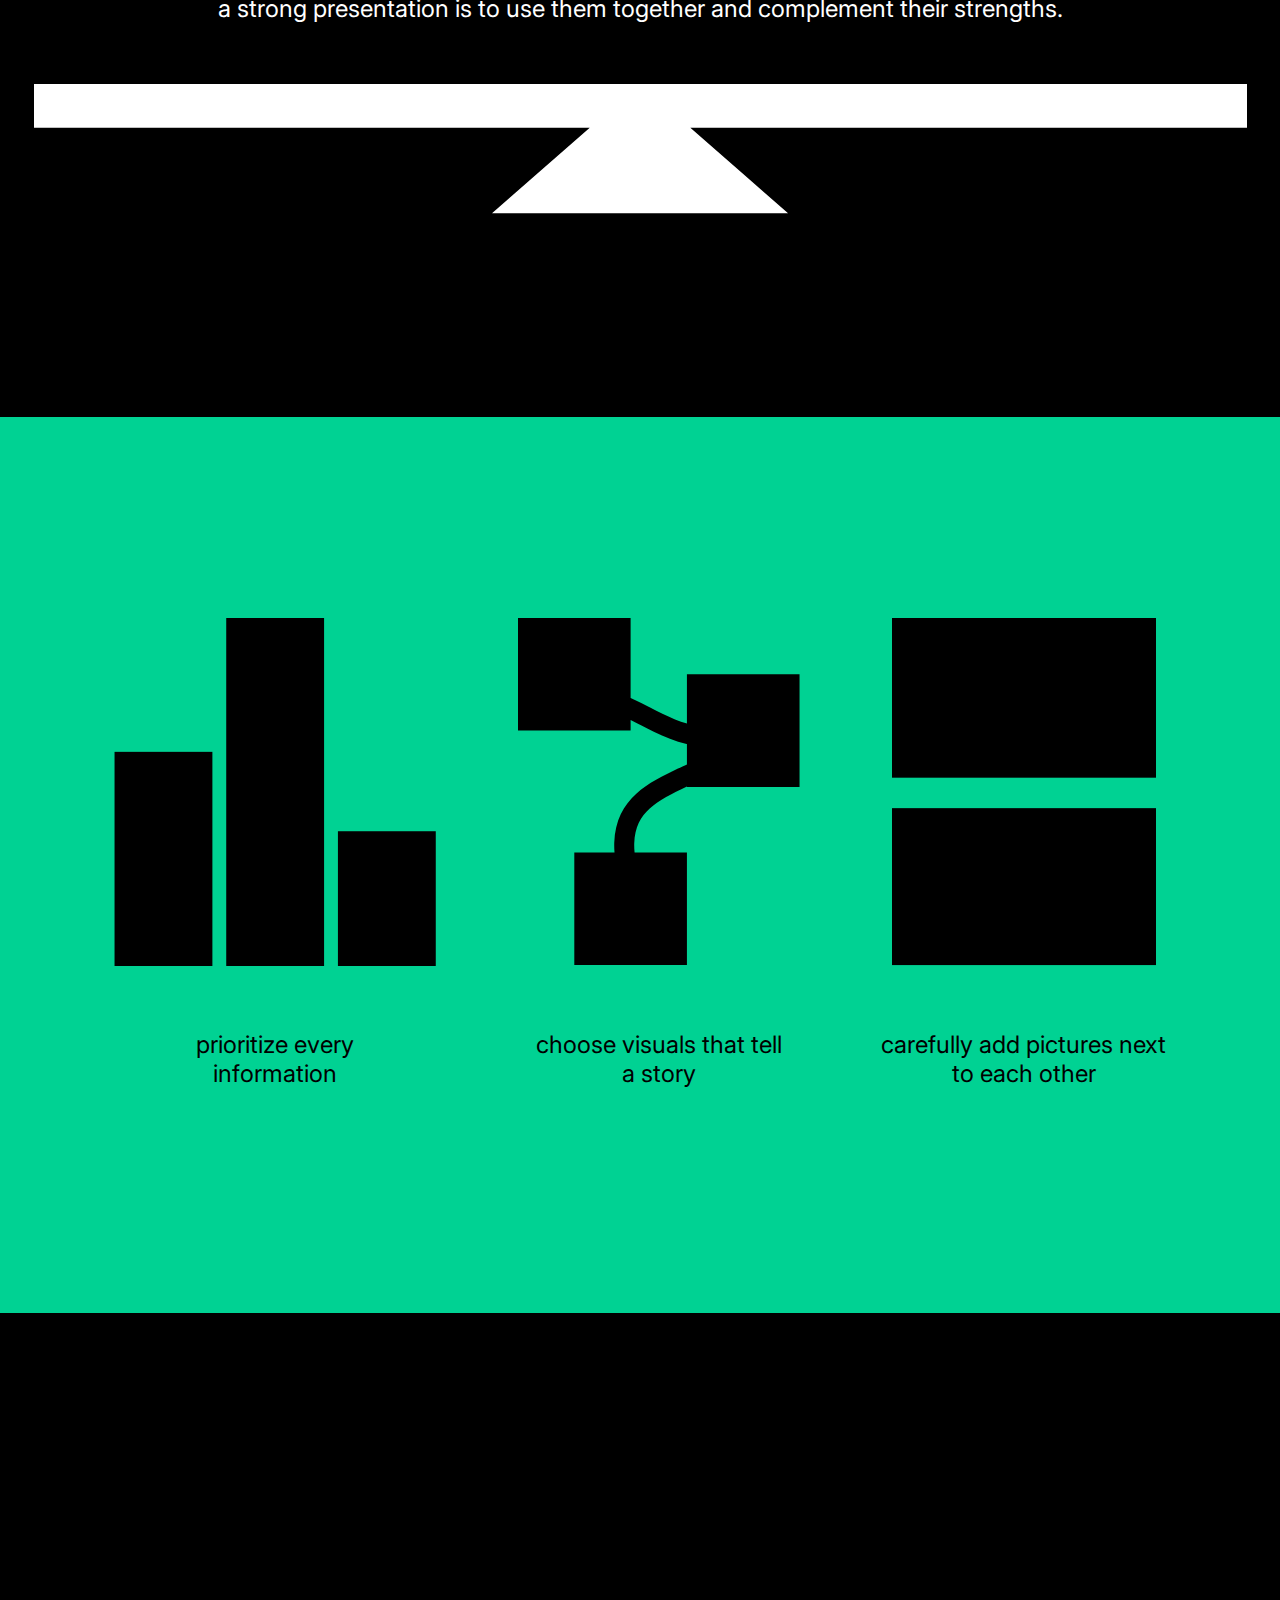
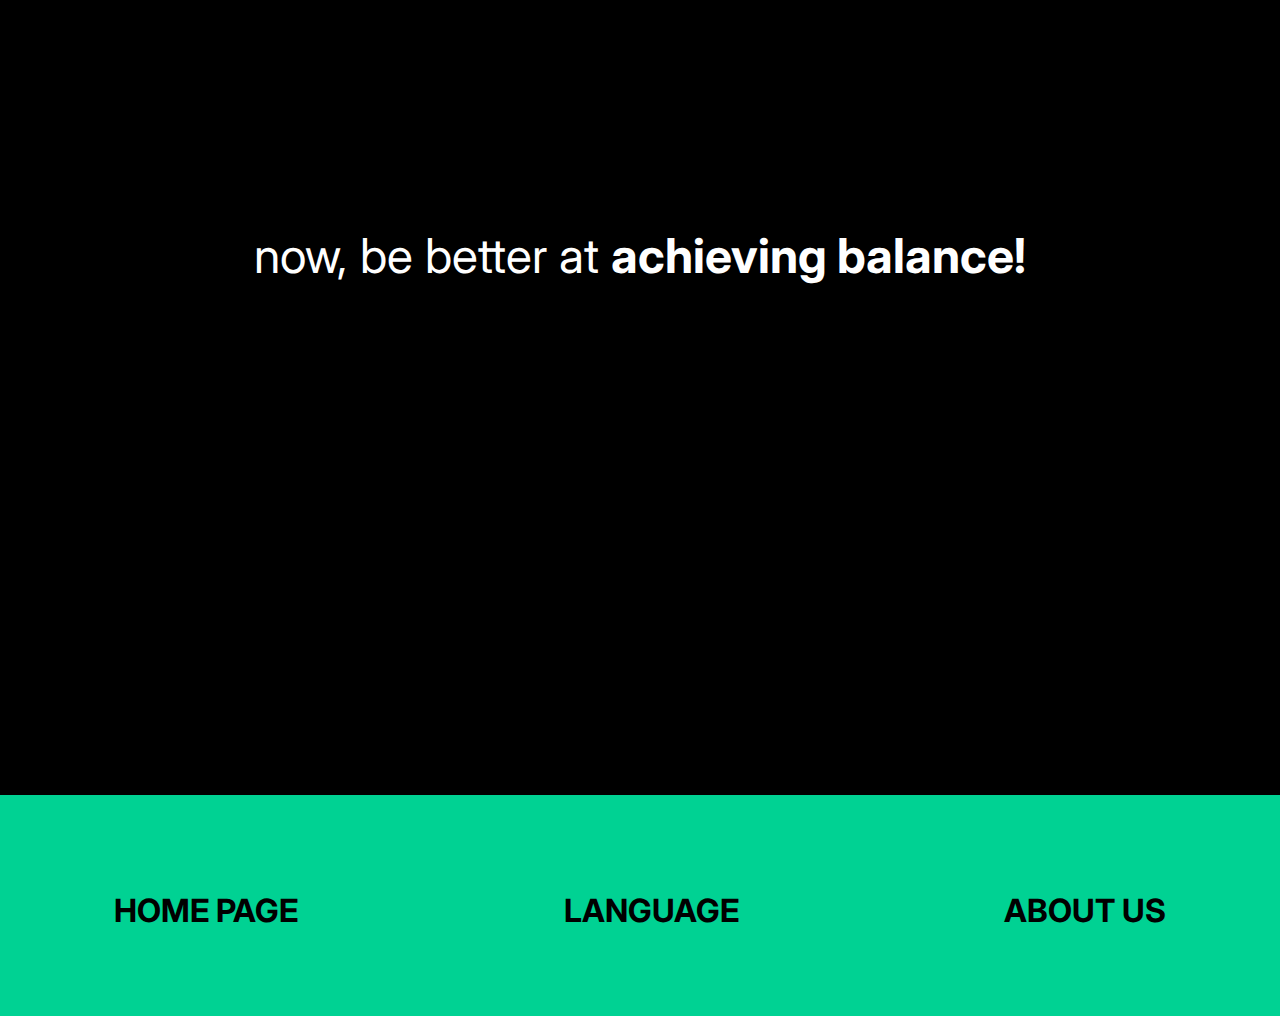
<file: website.html>
<!DOCTYPE html>

<html>
  <head>
    <title>Lena Fedor - website exercise</title>
    <link rel="stylesheet" href="website.css">

    <link rel="preconnect" href="https://fonts.googleapis.com">
    <link rel="preconnect" href="https://fonts.gstatic.com" crossorigin>
    <link href="https://fonts.googleapis.com/css2?family=Inter:wght@100..900&display=swap" rel="stylesheet">
  </head>

  <body>
    <div class="website-header">
      <div class="menu">
        <svg class="menu-icon" width="103" height="76" viewBox="0 0 103 76" fill="none" xmlns="http://www.w3.org/2000/svg">
          <rect width="103" height="14" fill="white"/>
          <rect y="31" width="103" height="14" fill="white"/>
          <rect y="62" width="103" height="14" fill="white"/>            
        </svg>

        <svg class="website-title" width="157" height="76" viewBox="0 0 157 76" fill="none" xmlns="http://www.w3.org/2000/svg">
          <path d="M70.3291 0.186218H73.5548L76.6607 6.05225H76.7937L79.8996 0.186218H83.1253L78.1571 8.99192V13.8071H75.2973V8.99192L70.3291 0.186218Z" fill="white"/>
          <path d="M59.4033 13.8071V0.186218H64.7772C65.8059 0.186218 66.6838 0.370225 67.4109 0.738237C68.1425 1.10182 68.699 1.61836 69.0803 2.28788C69.466 2.95296 69.6589 3.73554 69.6589 4.63562C69.6589 5.54014 69.4638 6.31828 69.0736 6.97007C68.6834 7.61741 68.1181 8.11401 67.3777 8.45985C66.6416 8.8057 65.7504 8.97862 64.704 8.97862H61.1059V6.66413H64.2385C64.7883 6.66413 65.245 6.58875 65.6085 6.438C65.9721 6.28725 66.2426 6.06112 66.4199 5.75961C66.6017 5.45811 66.6926 5.08345 66.6926 4.63562C66.6926 4.18337 66.6017 3.80205 66.4199 3.49168C66.2426 3.18131 65.9699 2.94631 65.6019 2.78669C65.2383 2.62264 64.7794 2.54061 64.2252 2.54061H62.2831V13.8071H59.4033ZM66.7591 7.60855L70.1444 13.8071H66.9653L63.6532 7.60855H66.7591Z" fill="white"/>
          <path d="M47.9355 13.8071V0.186218H57.1137V2.56056H50.8154V5.80617H56.6415V8.18052H50.8154V11.4328H57.1403V13.8071H47.9355Z" fill="white"/>
          <path d="M36.3865 0.186218L39.6787 10.5349H39.8051L43.1039 0.186218H46.2963L41.6008 13.8071H37.8896L33.1875 0.186218H36.3865Z" fill="white"/>
          <path d="M22.458 13.8071V0.186218H31.6362V2.56056H25.3378V5.80617H31.1639V8.18052H25.3378V11.4328H31.6628V13.8071H22.458Z" fill="white"/>
          <path d="M13.2396 4.10356C13.1864 3.56706 12.9581 3.15028 12.5546 2.85321C12.1511 2.55614 11.6035 2.4076 10.9119 2.4076C10.4419 2.4076 10.045 2.47411 9.72136 2.60713C9.39769 2.73571 9.14939 2.91528 8.97647 3.14584C8.80798 3.37641 8.72374 3.63801 8.72374 3.93064C8.71487 4.17451 8.76586 4.38733 8.8767 4.56912C8.99199 4.75091 9.14939 4.90831 9.34891 5.04133C9.54844 5.16991 9.779 5.28298 10.0406 5.38052C10.3022 5.47363 10.5815 5.55344 10.8786 5.61995L12.1024 5.91259C12.6965 6.04561 13.2419 6.22296 13.7385 6.44466C14.2351 6.66635 14.6651 6.93903 15.0287 7.26271C15.3923 7.58638 15.6739 7.9677 15.8734 8.40665C16.0773 8.84561 16.1815 9.34885 16.186 9.91639C16.1815 10.75 15.9687 11.4727 15.5475 12.0846C15.1307 12.692 14.5277 13.1642 13.7385 13.5012C12.9537 13.8337 12.007 14 10.8986 14C9.79895 14 8.84123 13.8315 8.0254 13.4945C7.214 13.1576 6.57995 12.6587 6.12326 11.9981C5.671 11.333 5.43379 10.5105 5.41162 9.53064H8.19832C8.22936 9.98733 8.36016 10.3686 8.59072 10.6746C8.82571 10.9761 9.1383 11.2044 9.52849 11.3596C9.9231 11.5104 10.3687 11.5857 10.8653 11.5857C11.353 11.5857 11.7765 11.5148 12.1356 11.3729C12.4992 11.231 12.7807 11.0337 12.9803 10.781C13.1798 10.5283 13.2796 10.2378 13.2796 9.90974C13.2796 9.6038 13.1887 9.34663 13.0069 9.13824C12.8295 8.92985 12.5679 8.75249 12.2221 8.60618C11.8807 8.45986 11.4617 8.32684 10.9651 8.20713L9.48193 7.83468C8.33355 7.55534 7.42682 7.11861 6.76174 6.52447C6.09666 5.93032 5.76633 5.13001 5.77077 4.12352C5.76633 3.29881 5.98581 2.57831 6.4292 1.962C6.87702 1.34569 7.49111 0.864608 8.27148 0.518765C9.05184 0.172922 9.93862 0 10.9318 0C11.9427 0 12.8251 0.172922 13.5788 0.518765C14.337 0.864608 14.9267 1.34569 15.348 1.962C15.7692 2.57831 15.9864 3.29216 15.9997 4.10356H13.2396Z" fill="white"/>
          <path d="M3.48137 0.186218V13.8071H0.601562V0.186218H3.48137Z" fill="white"/>
          <path d="M144.812 44.8071V31.1862H147.692V36.8062H153.538V31.1862H156.412V44.8071H153.538V39.1805H147.692V44.8071H144.812Z" fill="white"/>
          <path d="M131.784 33.5606V31.1862H142.97V33.5606H138.8V44.8071H135.954V33.5606H131.784Z" fill="white"/>
          <path d="M120.012 44.8071V31.1862H125.386C126.414 31.1862 127.292 31.3702 128.019 31.7382C128.751 32.1018 129.307 32.6184 129.689 33.2879C130.074 33.953 130.267 34.7355 130.267 35.6356C130.267 36.5401 130.072 37.3183 129.682 37.9701C129.292 38.6174 128.727 39.114 127.986 39.4599C127.25 39.8057 126.359 39.9786 125.312 39.9786H121.714V37.6641H124.847C125.397 37.6641 125.853 37.5888 126.217 37.438C126.581 37.2872 126.851 37.0611 127.028 36.7596C127.21 36.4581 127.301 36.0834 127.301 35.6356C127.301 35.1834 127.21 34.8021 127.028 34.4917C126.851 34.1813 126.578 33.9463 126.21 33.7867C125.847 33.6226 125.388 33.5406 124.834 33.5406H122.892V44.8071H120.012ZM127.368 38.6085L130.753 44.8071H127.574L124.262 38.6085H127.368Z" fill="white"/>
          <path d="M117.878 37.9967C117.878 39.482 117.597 40.7457 117.034 41.7876C116.475 42.8296 115.712 43.6255 114.746 44.1753C113.784 44.7207 112.702 44.9933 111.5 44.9933C110.29 44.9933 109.203 44.7184 108.241 44.1686C107.279 43.6188 106.519 42.823 105.96 41.781C105.401 40.739 105.122 39.4776 105.122 37.9967C105.122 36.5113 105.401 35.2477 105.96 34.2057C106.519 33.1637 107.279 32.3701 108.241 31.8247C109.203 31.2749 110.29 31 111.5 31C112.702 31 113.784 31.2749 114.746 31.8247C115.712 32.3701 116.475 33.1637 117.034 34.2057C117.597 35.2477 117.878 36.5113 117.878 37.9967ZM114.959 37.9967C114.959 37.0345 114.815 36.2231 114.526 35.5625C114.243 34.9018 113.841 34.4008 113.323 34.0594C112.804 33.718 112.196 33.5473 111.5 33.5473C110.804 33.5473 110.197 33.718 109.678 34.0594C109.159 34.4008 108.756 34.9018 108.467 35.5625C108.184 36.2231 108.042 37.0345 108.042 37.9967C108.042 38.9588 108.184 39.7702 108.467 40.4309C108.756 41.0915 109.159 41.5926 109.678 41.934C110.197 42.2754 110.804 42.4461 111.5 42.4461C112.196 42.4461 112.804 42.2754 113.323 41.934C113.841 41.5926 114.243 41.0915 114.526 40.4309C114.815 39.7702 114.959 38.9588 114.959 37.9967Z" fill="white"/>
          <path d="M89.7905 44.8071L85.8931 31.1862H89.0389L91.2935 40.6504H91.4066L93.894 31.1862H96.5876L99.0684 40.6703H99.1881L101.443 31.1862H104.589L100.691 44.8071H97.8845L95.2907 35.9017H95.1843L92.5971 44.8071H89.7905Z" fill="white"/>
          <path d="M70.9219 44.8071V31.1862H80.1V33.5606H73.8017V36.8062H79.6278V39.1805H73.8017V42.4328H80.1266V44.8071H70.9219Z" fill="white"/>
          <path d="M58.6313 44.8071V31.1862H64.0052C65.0339 31.1862 65.9118 31.3702 66.6389 31.7382C67.3705 32.1018 67.927 32.6184 68.3083 33.2879C68.6941 33.953 68.8869 34.7355 68.8869 35.6356C68.8869 36.5401 68.6918 37.3183 68.3017 37.9701C67.9115 38.6174 67.3462 39.114 66.6057 39.4599C65.8697 39.8057 64.9785 39.9786 63.9321 39.9786H60.334V37.6641H63.4665C64.0163 37.6641 64.473 37.5888 64.8366 37.438C65.2002 37.2872 65.4706 37.0611 65.648 36.7596C65.8298 36.4581 65.9207 36.0834 65.9207 35.6356C65.9207 35.1834 65.8298 34.8021 65.648 34.4917C65.4706 34.1813 65.1979 33.9463 64.8299 33.7867C64.4663 33.6226 64.0074 33.5406 63.4532 33.5406H61.5112V44.8071H58.6313ZM65.9872 38.6085L69.3724 44.8071H66.1933L62.8812 38.6085H65.9872Z" fill="white"/>
          <path d="M53.3821 31.1862H56.2619V40.0318C56.2619 41.025 56.0246 41.8941 55.5502 42.6389C55.0802 43.3838 54.4218 43.9647 53.5749 44.3815C52.7281 44.7938 51.7415 45 50.6153 45C49.4847 45 48.4959 44.7938 47.649 44.3815C46.8022 43.9647 46.1437 43.3838 45.6737 42.6389C45.2037 41.8941 44.9688 41.025 44.9688 40.0318V31.1862H47.8486V39.7857C47.8486 40.3045 47.9616 40.7656 48.1878 41.1691C48.4183 41.5726 48.742 41.8896 49.1588 42.1202C49.5756 42.3507 50.0611 42.466 50.6153 42.466C51.174 42.466 51.6595 42.3507 52.0718 42.1202C52.4886 41.8896 52.8101 41.5726 53.0362 41.1691C53.2668 40.7656 53.3821 40.3045 53.3821 39.7857V31.1862Z" fill="white"/>
          <path d="M31.9395 33.5606V31.1862H43.1262V33.5606H38.9561V44.8071H36.1095V33.5606H31.9395Z" fill="white"/>
          <path d="M30.3932 35.9549H27.4802C27.427 35.578 27.3183 35.2432 27.1543 34.9506C26.9902 34.6535 26.7796 34.4008 26.5224 34.1924C26.2653 33.984 25.9682 33.8244 25.6312 33.7135C25.2987 33.6027 24.9373 33.5473 24.5471 33.5473C23.8422 33.5473 23.2281 33.7224 22.7049 34.0727C22.1817 34.4185 21.776 34.924 21.4878 35.5891C21.1996 36.2497 21.0555 37.0523 21.0555 37.9967C21.0555 38.9677 21.1996 39.7835 21.4878 40.4442C21.7804 41.1048 22.1883 41.6036 22.7115 41.9406C23.2347 42.2776 23.8399 42.4461 24.5272 42.4461C24.9129 42.4461 25.2699 42.3951 25.598 42.2931C25.9305 42.1911 26.2254 42.0426 26.4825 41.8475C26.7397 41.648 26.9525 41.4063 27.121 41.1226C27.2939 40.8388 27.4137 40.5151 27.4802 40.1515L30.3932 40.1648C30.3178 40.79 30.1294 41.393 29.8279 41.9739C29.5308 42.5503 29.1296 43.0668 28.6241 43.5235C28.1231 43.9758 27.5245 44.3349 26.8284 44.6009C26.1367 44.8625 25.3541 44.9933 24.4806 44.9933C23.2658 44.9933 22.1794 44.7184 21.2217 44.1686C20.2684 43.6188 19.5147 42.823 18.9604 41.781C18.4106 40.739 18.1357 39.4776 18.1357 37.9967C18.1357 36.5113 18.4151 35.2477 18.9737 34.2057C19.5324 33.1637 20.2906 32.3701 21.2483 31.8247C22.2061 31.2749 23.2835 31 24.4806 31C25.2699 31 26.0015 31.1108 26.6754 31.3325C27.3538 31.5542 27.9546 31.8779 28.4778 32.3036C29.001 32.7248 29.4266 33.2413 29.7547 33.8532C30.0873 34.4651 30.3001 35.1656 30.3932 35.9549Z" fill="white"/>
          <path d="M16.0058 31.1862V44.8071H13.126V31.1862H16.0058Z" fill="white"/>
          <path d="M1 44.8071V31.1862H6.37387C7.40697 31.1862 8.28709 31.3835 9.01425 31.7781C9.74141 32.1683 10.2956 32.7115 10.677 33.4076C11.0627 34.0993 11.2556 34.8974 11.2556 35.8019C11.2556 36.7064 11.0605 37.5045 10.6703 38.1962C10.2801 38.8879 9.71481 39.4266 8.97435 39.8123C8.23832 40.1981 7.34711 40.391 6.30071 40.391H2.87553V38.0831H5.83515C6.38939 38.0831 6.84608 37.9878 7.20523 37.7971C7.5688 37.6021 7.83927 37.3338 8.01663 36.9924C8.19842 36.6466 8.28931 36.2497 8.28931 35.8019C8.28931 35.3496 8.19842 34.955 8.01663 34.618C7.83927 34.2766 7.5688 34.0128 7.20523 33.8266C6.84165 33.6359 6.38052 33.5406 5.82185 33.5406H3.87981V44.8071H1Z" fill="white"/>
          <path d="M126.318 71.6502V71.4257C126.323 70.6557 126.391 70.0418 126.523 69.5842C126.66 69.1265 126.858 68.7569 127.117 68.4752C127.377 68.1936 127.689 67.9384 128.054 67.7096C128.327 67.5336 128.572 67.3509 128.787 67.1617C129.003 66.9725 129.174 66.7635 129.302 66.5347C129.43 66.3014 129.493 66.0418 129.493 65.7558C129.493 65.4521 129.421 65.1859 129.276 64.9571C129.13 64.7283 128.935 64.5523 128.688 64.429C128.446 64.3058 128.178 64.2442 127.883 64.2442C127.597 64.2442 127.326 64.308 127.071 64.4356C126.816 64.5589 126.607 64.7437 126.444 64.9901C126.281 65.2321 126.193 65.5336 126.18 65.8944H123.487C123.509 65.0143 123.72 64.2882 124.12 63.7162C124.521 63.1397 125.051 62.7107 125.711 62.429C126.371 62.143 127.1 62 127.896 62C128.772 62 129.546 62.1452 130.219 62.4356C130.893 62.7217 131.421 63.1375 131.804 63.6832C132.186 64.2288 132.378 64.8867 132.378 65.6568C132.378 66.1716 132.292 66.6293 132.12 67.0297C131.953 67.4257 131.718 67.7778 131.414 68.0858C131.111 68.3894 130.752 68.6645 130.338 68.9109C129.991 69.1177 129.705 69.3333 129.48 69.5578C129.26 69.7822 129.095 70.0418 128.985 70.3366C128.88 70.6315 128.825 70.9945 128.82 71.4257V71.6502H126.318ZM127.625 75.8746C127.185 75.8746 126.809 75.7206 126.497 75.4125C126.189 75.1001 126.037 74.7261 126.041 74.2904C126.037 73.8592 126.189 73.4895 126.497 73.1815C126.809 72.8735 127.185 72.7195 127.625 72.7195C128.043 72.7195 128.411 72.8735 128.728 73.1815C129.045 73.4895 129.205 73.8592 129.21 74.2904C129.205 74.5809 129.128 74.8471 128.979 75.0891C128.833 75.3267 128.642 75.5182 128.404 75.6634C128.167 75.8042 127.907 75.8746 127.625 75.8746Z" fill="white"/>
          <path d="M119.109 66.0726C119.056 65.5402 118.829 65.1265 118.429 64.8317C118.029 64.5369 117.485 64.3894 116.799 64.3894C116.332 64.3894 115.938 64.4554 115.617 64.5875C115.296 64.7151 115.049 64.8933 114.878 65.1221C114.711 65.3509 114.627 65.6106 114.627 65.901C114.618 66.143 114.669 66.3542 114.779 66.5347C114.893 66.7151 115.049 66.8713 115.247 67.0033C115.445 67.1309 115.674 67.2431 115.934 67.3399C116.194 67.4323 116.471 67.5116 116.766 67.5776L117.98 67.868C118.57 68 119.111 68.176 119.604 68.396C120.097 68.6161 120.524 68.8867 120.884 69.2079C121.245 69.5292 121.525 69.9076 121.723 70.3432C121.925 70.7789 122.029 71.2783 122.033 71.8416C122.029 72.6689 121.817 73.3861 121.399 73.9934C120.986 74.5963 120.387 75.0649 119.604 75.3993C118.825 75.7294 117.885 75.8944 116.785 75.8944C115.694 75.8944 114.744 75.7272 113.934 75.3927C113.129 75.0583 112.499 74.5633 112.046 73.9076C111.597 73.2475 111.362 72.4312 111.34 71.4587H114.106C114.136 71.912 114.266 72.2904 114.495 72.5941C114.728 72.8933 115.038 73.1199 115.426 73.2739C115.817 73.4235 116.26 73.4984 116.752 73.4984C117.236 73.4984 117.657 73.4279 118.013 73.2871C118.374 73.1463 118.653 72.9505 118.851 72.6997C119.049 72.4488 119.148 72.1606 119.148 71.835C119.148 71.5314 119.058 71.2761 118.878 71.0693C118.702 70.8625 118.442 70.6865 118.099 70.5413C117.76 70.396 117.344 70.264 116.851 70.1452L115.379 69.7756C114.24 69.4984 113.34 69.0649 112.68 68.4752C112.02 67.8856 111.692 67.0913 111.696 66.0924C111.692 65.2739 111.91 64.5589 112.35 63.9472C112.794 63.3355 113.404 62.8581 114.178 62.5149C114.953 62.1716 115.833 62 116.818 62C117.822 62 118.697 62.1716 119.445 62.5149C120.198 62.8581 120.783 63.3355 121.201 63.9472C121.619 64.5589 121.835 65.2673 121.848 66.0726H119.109Z" fill="white"/>
          <path d="M103.045 75.703H98.2524V62.1848H103.084C104.444 62.1848 105.614 62.4554 106.596 62.9967C107.577 63.5335 108.332 64.3058 108.86 65.3135C109.392 66.3212 109.658 67.5269 109.658 68.9307C109.658 70.3388 109.392 71.549 108.86 72.5611C108.332 73.5732 107.573 74.3498 106.582 74.8911C105.597 75.4323 104.417 75.703 103.045 75.703ZM101.111 73.2541H102.926C103.771 73.2541 104.481 73.1045 105.058 72.8053C105.639 72.5016 106.074 72.033 106.365 71.3993C106.659 70.7613 106.807 69.9384 106.807 68.9307C106.807 67.9318 106.659 67.1155 106.365 66.4818C106.074 65.8482 105.641 65.3817 105.064 65.0825C104.488 64.7833 103.777 64.6337 102.932 64.6337H101.111V73.2541Z" fill="white"/>
          <path d="M86.0547 75.703V62.1848H91.388C92.4089 62.1848 93.2802 62.3674 94.0019 62.7327C94.728 63.0935 95.2802 63.6062 95.6586 64.2706C96.0415 64.9307 96.2329 65.7074 96.2329 66.6007C96.2329 67.4983 96.0393 68.2706 95.652 68.9175C95.2648 69.56 94.7038 70.0528 93.9689 70.396C93.2384 70.7393 92.3539 70.9109 91.3154 70.9109H87.7445V68.6139H90.8534C91.399 68.6139 91.8523 68.539 92.2131 68.3894C92.5739 68.2398 92.8424 68.0154 93.0184 67.7162C93.1988 67.4169 93.289 67.0451 93.289 66.6007C93.289 66.1518 93.1988 65.7734 93.0184 65.4653C92.8424 65.1573 92.5717 64.9241 92.2065 64.7657C91.8457 64.6029 91.3902 64.5214 90.8402 64.5214H88.9128V75.703H86.0547ZM93.355 69.5512L96.7148 75.703H93.5596L90.2725 69.5512H93.355Z" fill="white"/>
          <path d="M83.9374 68.9439C83.9374 70.418 83.658 71.6722 83.0991 72.7063C82.5447 73.7404 81.7878 74.5303 80.8285 75.0759C79.8736 75.6172 78.7999 75.8878 77.6074 75.8878C76.4061 75.8878 75.3279 75.615 74.3731 75.0693C73.4182 74.5237 72.6635 73.7338 72.109 72.6997C71.5546 71.6656 71.2773 70.4136 71.2773 68.9439C71.2773 67.4697 71.5546 66.2156 72.109 65.1815C72.6635 64.1474 73.4182 63.3597 74.3731 62.8185C75.3279 62.2728 76.4061 62 77.6074 62C78.7999 62 79.8736 62.2728 80.8285 62.8185C81.7878 63.3597 82.5447 64.1474 83.0991 65.1815C83.658 66.2156 83.9374 67.4697 83.9374 68.9439ZM81.0397 68.9439C81.0397 67.989 80.8967 67.1837 80.6107 66.5281C80.3291 65.8724 79.9308 65.3751 79.416 65.0363C78.9011 64.6975 78.2982 64.5281 77.6074 64.5281C76.9165 64.5281 76.3136 64.6975 75.7988 65.0363C75.2839 65.3751 74.8835 65.8724 74.5975 66.5281C74.3158 67.1837 74.175 67.989 74.175 68.9439C74.175 69.8988 74.3158 70.7041 74.5975 71.3597C74.8835 72.0154 75.2839 72.5127 75.7988 72.8515C76.3136 73.1903 76.9165 73.3597 77.6074 73.3597C78.2982 73.3597 78.9011 73.1903 79.416 72.8515C79.9308 72.5127 80.3291 72.0154 80.6107 71.3597C80.8967 70.7041 81.0397 69.8988 81.0397 68.9439Z" fill="white"/>
          <path d="M56.0609 75.703L52.1929 62.1848H55.315L57.5526 71.5776H57.6648L60.1335 62.1848H62.8067L65.2688 71.5974H65.3876L67.6252 62.1848H70.7473L66.8793 75.703H64.0939L61.5196 66.8647H61.414L58.8463 75.703H56.0609Z" fill="white"/>
          <path d="M41.1405 76C40.0051 75.9956 39.0282 75.7162 38.2098 75.1617C37.3957 74.6073 36.7686 73.8042 36.3286 72.7525C35.8929 71.7008 35.6773 70.4356 35.6817 68.9571C35.6817 67.4829 35.8995 66.2266 36.3352 65.1881C36.7752 64.1496 37.4023 63.3597 38.2164 62.8185C39.0348 62.2728 40.0095 62 41.1405 62C42.2714 62 43.2439 62.2728 44.0579 62.8185C44.8764 63.3641 45.5057 64.1562 45.9457 65.1947C46.3858 66.2288 46.6036 67.4829 46.5992 68.9571C46.5992 70.44 46.3792 71.7074 45.9391 72.7591C45.5035 73.8108 44.8786 74.6139 44.0645 75.1683C43.2505 75.7228 42.2758 76 41.1405 76ZM41.1405 73.6304C41.9149 73.6304 42.5332 73.2409 42.9952 72.462C43.4573 71.6832 43.6861 70.5149 43.6817 68.9571C43.6817 67.9318 43.5761 67.0781 43.3649 66.396C43.1581 65.714 42.8632 65.2013 42.4804 64.8581C42.1019 64.5149 41.6553 64.3432 41.1405 64.3432C40.3704 64.3432 39.7543 64.7283 39.2923 65.4983C38.8302 66.2684 38.597 67.4213 38.5926 68.9571C38.5926 69.9956 38.696 70.8625 38.9028 71.5578C39.114 72.2486 39.4111 72.7679 39.7939 73.1155C40.1768 73.4587 40.6256 73.6304 41.1405 73.6304Z" fill="white"/>
          <path d="M28.3431 76C27.2078 75.9956 26.2309 75.7162 25.4124 75.1617C24.5983 74.6073 23.9713 73.8042 23.5312 72.7525C23.0956 71.7008 22.8799 70.4356 22.8843 68.9571C22.8843 67.4829 23.1022 66.2266 23.5378 65.1881C23.9779 64.1496 24.6049 63.3597 25.419 62.8185C26.2375 62.2728 27.2122 62 28.3431 62C29.474 62 30.4465 62.2728 31.2606 62.8185C32.0791 63.3641 32.7083 64.1562 33.1484 65.1947C33.5884 66.2288 33.8062 67.4829 33.8018 68.9571C33.8018 70.44 33.5818 71.7074 33.1418 72.7591C32.7061 73.8108 32.0813 74.6139 31.2672 75.1683C30.4531 75.7228 29.4784 76 28.3431 76ZM28.3431 73.6304C29.1176 73.6304 29.7358 73.2409 30.1979 72.462C30.6599 71.6832 30.8887 70.5149 30.8843 68.9571C30.8843 67.9318 30.7787 67.0781 30.5675 66.396C30.3607 65.714 30.0659 65.2013 29.683 64.8581C29.3046 64.5149 28.8579 64.3432 28.3431 64.3432C27.573 64.3432 26.957 64.7283 26.4949 65.4983C26.0329 66.2684 25.7996 67.4213 25.7952 68.9571C25.7952 69.9956 25.8986 70.8625 26.1055 71.5578C26.3167 72.2486 26.6137 72.7679 26.9966 73.1155C27.3794 73.4587 27.8282 73.6304 28.3431 73.6304Z" fill="white"/>
          <path d="M15.5462 76C14.4109 75.9956 13.434 75.7162 12.6155 75.1617C11.8014 74.6073 11.1744 73.8042 10.7343 72.7525C10.2987 71.7008 10.0831 70.4356 10.0875 68.9571C10.0875 67.4829 10.3053 66.2266 10.7409 65.1881C11.181 64.1496 11.808 63.3597 12.6221 62.8185C13.4406 62.2728 14.4153 62 15.5462 62C16.6771 62 17.6496 62.2728 18.4637 62.8185C19.2822 63.3641 19.9114 64.1562 20.3515 65.1947C20.7915 66.2288 21.0094 67.4829 21.005 68.9571C21.005 70.44 20.7849 71.7074 20.3449 72.7591C19.9093 73.8108 19.2844 74.6139 18.4703 75.1683C17.6562 75.7228 16.6815 76 15.5462 76ZM15.5462 73.6304C16.3207 73.6304 16.939 73.2409 17.401 72.462C17.863 71.6832 18.0919 70.5149 18.0875 68.9571C18.0875 67.9318 17.9819 67.0781 17.7706 66.396C17.5638 65.714 17.269 65.2013 16.8861 64.8581C16.5077 64.5149 16.0611 64.3432 15.5462 64.3432C14.7761 64.3432 14.1601 64.7283 13.698 65.4983C13.236 66.2684 13.0028 67.4213 12.9984 68.9571C12.9984 69.9956 13.1018 70.8625 13.3086 71.5578C13.5198 72.2486 13.8168 72.7679 14.1997 73.1155C14.5825 73.4587 15.0314 73.6304 15.5462 73.6304Z" fill="white"/>
          <path d="M7.033 62.1848V75.703H4.17492V64.8977H4.09571L1 66.8383V64.3036L4.34653 62.1848H7.033Z" fill="white"/>
        </svg>
      </div>

      <div class="search">
        <svg class="magnifying-glass-icon" width="77" height="76" viewBox="0 0 77 76" fill="none" xmlns="http://www.w3.org/2000/svg">
            <path fill-rule="evenodd" clip-rule="evenodd" d="M55.86 52.3589C60.6063 46.8121 63.4728 39.609 63.4728 31.7364C63.4728 14.2089 49.2639 0 31.7364 0C14.2089 0 0 14.2089 0 31.7364C0 49.2639 14.2089 63.4728 31.7364 63.4728C39.4137 63.4728 46.4543 60.7467 51.943 56.2098L72.8297 76L76.6054 72.0151L55.86 52.3589ZM31.7364 58.086C17.1839 58.086 5.38676 46.2889 5.38676 31.7364C5.38676 17.1839 17.1839 5.38676 31.7364 5.38676C46.2889 5.38676 58.086 17.1839 58.086 31.7364C58.086 46.2889 46.2889 58.086 31.7364 58.086Z" fill="white"/>
        </svg>
          
        <svg class="searchbar-line" width="374" height="1" viewBox="0 0 374 1" fill="none" xmlns="http://www.w3.org/2000/svg">
            <line y1="0.5" x2="374" y2="0.5" stroke="white"/>
        </svg>
      </div>
    </div>

    <div class="website-part-one">
      <svg class="shape-one" width="682" height="650" viewBox="0 0 682 650" fill="none" xmlns="http://www.w3.org/2000/svg">
        <path d="M329.653 0L274.114 153.932L34.0403 46.901L129.592 241.721L0 230.897L104.51 363.182L13.1384 542.969L240.074 463.599L373.846 650L395.345 463.599L618.1 598.289L529.117 414.894H682L529.117 307.863L618.1 241.721L486.716 183.996L529.117 46.901L373.846 126.272L329.653 0Z" fill="black"/>
      </svg>

      <p class="text-part-one">as opposed to visuals that are grabbing attention and evoking strong emotional responses, words are<br>better at expressing complex/abstract info and being precise and informative.</p>
    </div>

    <div class="website-part-two">
      <p class="text-part-two">images and words are different forms of language. one can express that which the other cannot. the key to<br>a strong presentation is to use them together and complement their strengths.</p>

      <svg class="shape-two" width="1213" height="130" viewBox="0 0 1213 130" fill="none" xmlns="http://www.w3.org/2000/svg">
        <path fill-rule="evenodd" clip-rule="evenodd" d="M606.043 0H0V43.8735H555.749L458.009 129.137H754.077L656.337 43.8735H1213V0H606.043Z" fill="white"/>
        </svg>        
    </div>

    <div class="website-part-three">
      <div class="rule">
        <svg class="prioritize-icon" width="322" height="348" viewBox="0 0 322 348" fill="none" xmlns="http://www.w3.org/2000/svg">
          <rect x="112.231" width="97.8462" height="348" fill="black"/>
          <rect x="0.538574" y="133.846" width="97.8462" height="214.154" fill="black"/>
          <rect x="223.923" y="213.231" width="97.8462" height="134.769" fill="black"/>
        </svg>

        <p class="text-part-three">prioritize every<br>information</p> 
      </div>

      <div class="rule">
        <svg class="story-icon" width="282" height="348" viewBox="0 0 282 348" fill="none" xmlns="http://www.w3.org/2000/svg">
          <path fill-rule="evenodd" clip-rule="evenodd" d="M112.615 0H0V112.615H112.615V102.044C115.512 103.476 118.448 104.971 121.454 106.507L122.535 107.06C127.002 109.344 131.623 111.707 136.292 113.955C146.37 118.807 157.178 123.379 168.556 125.96C168.672 125.986 168.795 126.015 168.923 126.047V146.591C168.598 146.73 168.27 146.871 167.939 147.013L167.935 147.015L167.934 147.016C165.686 147.98 163.346 148.983 161.489 149.88C160.984 150.123 160.477 150.368 159.97 150.612C145.431 157.625 130.057 165.041 118.286 175.719C105.491 187.327 97.0011 202.658 96.2547 224.676C96.1588 227.503 96.2134 230.865 96.5112 234.462H56.3077V347.077H168.923V234.462H116.6C116.241 231.137 116.155 227.943 116.243 225.354C116.797 209.003 122.734 198.688 131.724 190.532C141.07 182.053 153.73 175.837 168.923 168.499V168.923H281.538V56.3077H168.923V105.427C161.064 103.23 153.15 99.8743 144.969 95.9352C140.525 93.7956 136.11 91.5383 131.6 89.2324L130.556 88.6986C125.728 86.2306 120.788 83.7174 115.838 81.3905C114.78 80.8931 113.703 80.3997 112.615 79.9101V0Z" fill="black"/>
        </svg>

        <p class="text-part-three">choose visuals that tell<br>a story</p>
      </div>

      <div class="rule">
        <svg class="pictures-icon" width="264" height="348" viewBox="0 0 264 348" fill="none" xmlns="http://www.w3.org/2000/svg">
          <rect width="264" height="159.692" fill="black"/>
          <rect y="190.154" width="264" height="156.923" fill="black"/>
        </svg>
          
        <p class="text-part-three">carefully add pictures next<br>to each other</p>
      </div>
    </div>

    <div class="website-part-four">
      <p class="text-part-four">now, be better at <b>achieving balance!</b></p>
    </div>

    <div class="website-footer">
      <p class="footer-text"><b>HOME PAGE</b></p>
      <p class="footer-text"><b>LANGUAGE</b></p>
      <p class="footer-text"><b>ABOUT US</b></p>
    </div>


  </body>

</html>
</file>
<file: style.css>
body {
    margin: 0;
}

p {
    font-family: Inter;
}

.website-header {
    background-color: black;
    padding-top: 35px;
    padding-bottom: 40px;
    padding-left: 114px;
    padding-right: 114px;
    display: flex;
    justify-content: space-between;
    align-items: center;
}

.menu {
    display: inline-block;
}

.search {
    display: inline-block;
    vertical-align: right;
}

.website-part-one {
    background-color: rgb(0, 210, 147);
    padding-top: 194px;
    padding-bottom: 200px;
    display: flex;
    justify-content: center;
    align-items: center;
    flex-direction: column;
}

.text-part-one{
    font-size: 24px;
    text-align: center;
    margin-top: 57px;
}

.website-part-two{
    background-color: black;
    color: white;
    padding-top: 203px;
    padding-bottom: 203px;
    display: flex;
    justify-content: center;
    align-items: center;
    flex-direction: column;
}

.text-part-two{
    font-size: 24px;
    text-align: center;
    margin-bottom: 61px;
}

.website-part-three{
    background-color: rgb(0, 210, 147);
    padding-top: 201px;
    padding-bottom: 201px;
    padding-left: 114px;
    padding-right: 114px;
    display: flex;
    justify-content: space-between;
    align-items: center;
    flex-direction: row;
}

.text-part-three{
    font-size: 24px;
    text-align: center;
    margin-top: 64px;
}

.rule{
    display: flex;
    justify-content: center;
    align-items: center;
    flex-direction: column;
}

.website-part-four{
    background-color: black;
    color: white;
    padding-top: 465px;
    padding-bottom: 462px;
}

.text-part-four{
    font-size: 48px;
    text-align: center;
}

.website-footer{
    background-color: rgb(0, 210, 147);
    padding-top: 64px;
    padding-bottom: 54px;
    padding-left: 114px;
    padding-right: 114px;
    display: flex;
    justify-content: space-between;
    align-items: center;
}

.footer-text{
    font-size: 32px;
}
</file>
<file: website.css>
body {
    margin: 0;
}

p {
    font-family: Inter;
}

.website-header {
    background-color: black;
    padding-top: 35px;
    padding-bottom: 40px;
    padding-left: 114px;
    padding-right: 114px;
    display: flex;
    justify-content: space-between;
    align-items: center;
}

.menu {
    display: inline-block;
}

.search {
    display: inline-block;
    vertical-align: right;
}

.website-part-one {
    background-color: rgb(0, 210, 147);
    padding-top: 194px;
    padding-bottom: 200px;
    display: flex;
    justify-content: center;
    align-items: center;
    flex-direction: column;
}

.text-part-one{
    font-size: 24px;
    text-align: center;
    margin-top: 57px;
}

.website-part-two{
    background-color: black;
    color: white;
    padding-top: 203px;
    padding-bottom: 203px;
    display: flex;
    justify-content: center;
    align-items: center;
    flex-direction: column;
}

.text-part-two{
    font-size: 24px;
    text-align: center;
    margin-bottom: 61px;
}

.website-part-three{
    background-color: rgb(0, 210, 147);
    padding-top: 201px;
    padding-bottom: 201px;
    padding-left: 114px;
    padding-right: 114px;
    display: flex;
    justify-content: space-between;
    align-items: center;
    flex-direction: row;
}

.text-part-three{
    font-size: 24px;
    text-align: center;
    margin-top: 64px;
}

.rule{
    display: flex;
    justify-content: center;
    align-items: center;
    flex-direction: column;
}

.website-part-four{
    background-color: black;
    color: white;
    padding-top: 465px;
    padding-bottom: 462px;
}

.text-part-four{
    font-size: 48px;
    text-align: center;
}

.website-footer{
    background-color: rgb(0, 210, 147);
    padding-top: 64px;
    padding-bottom: 54px;
    padding-left: 114px;
    padding-right: 114px;
    display: flex;
    justify-content: space-between;
    align-items: center;
}

.footer-text{
    font-size: 32px;
}
</file>
